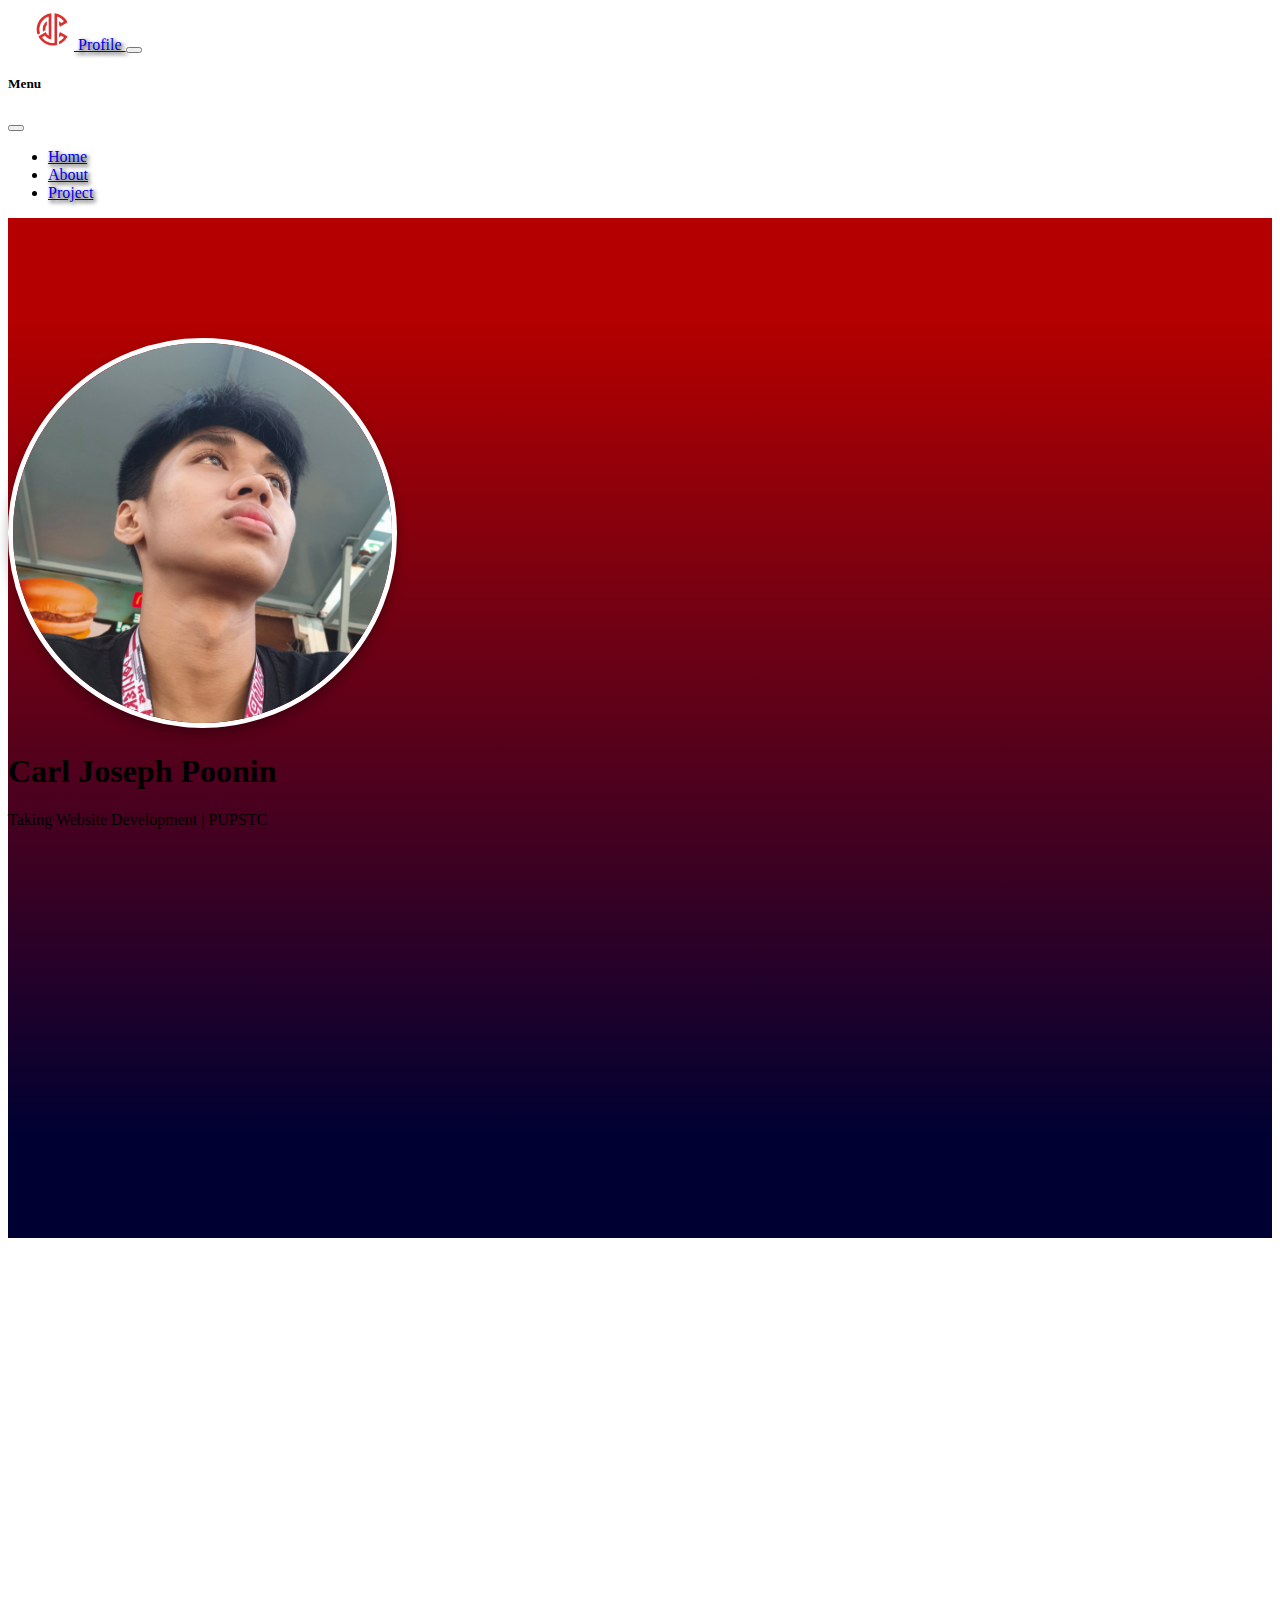
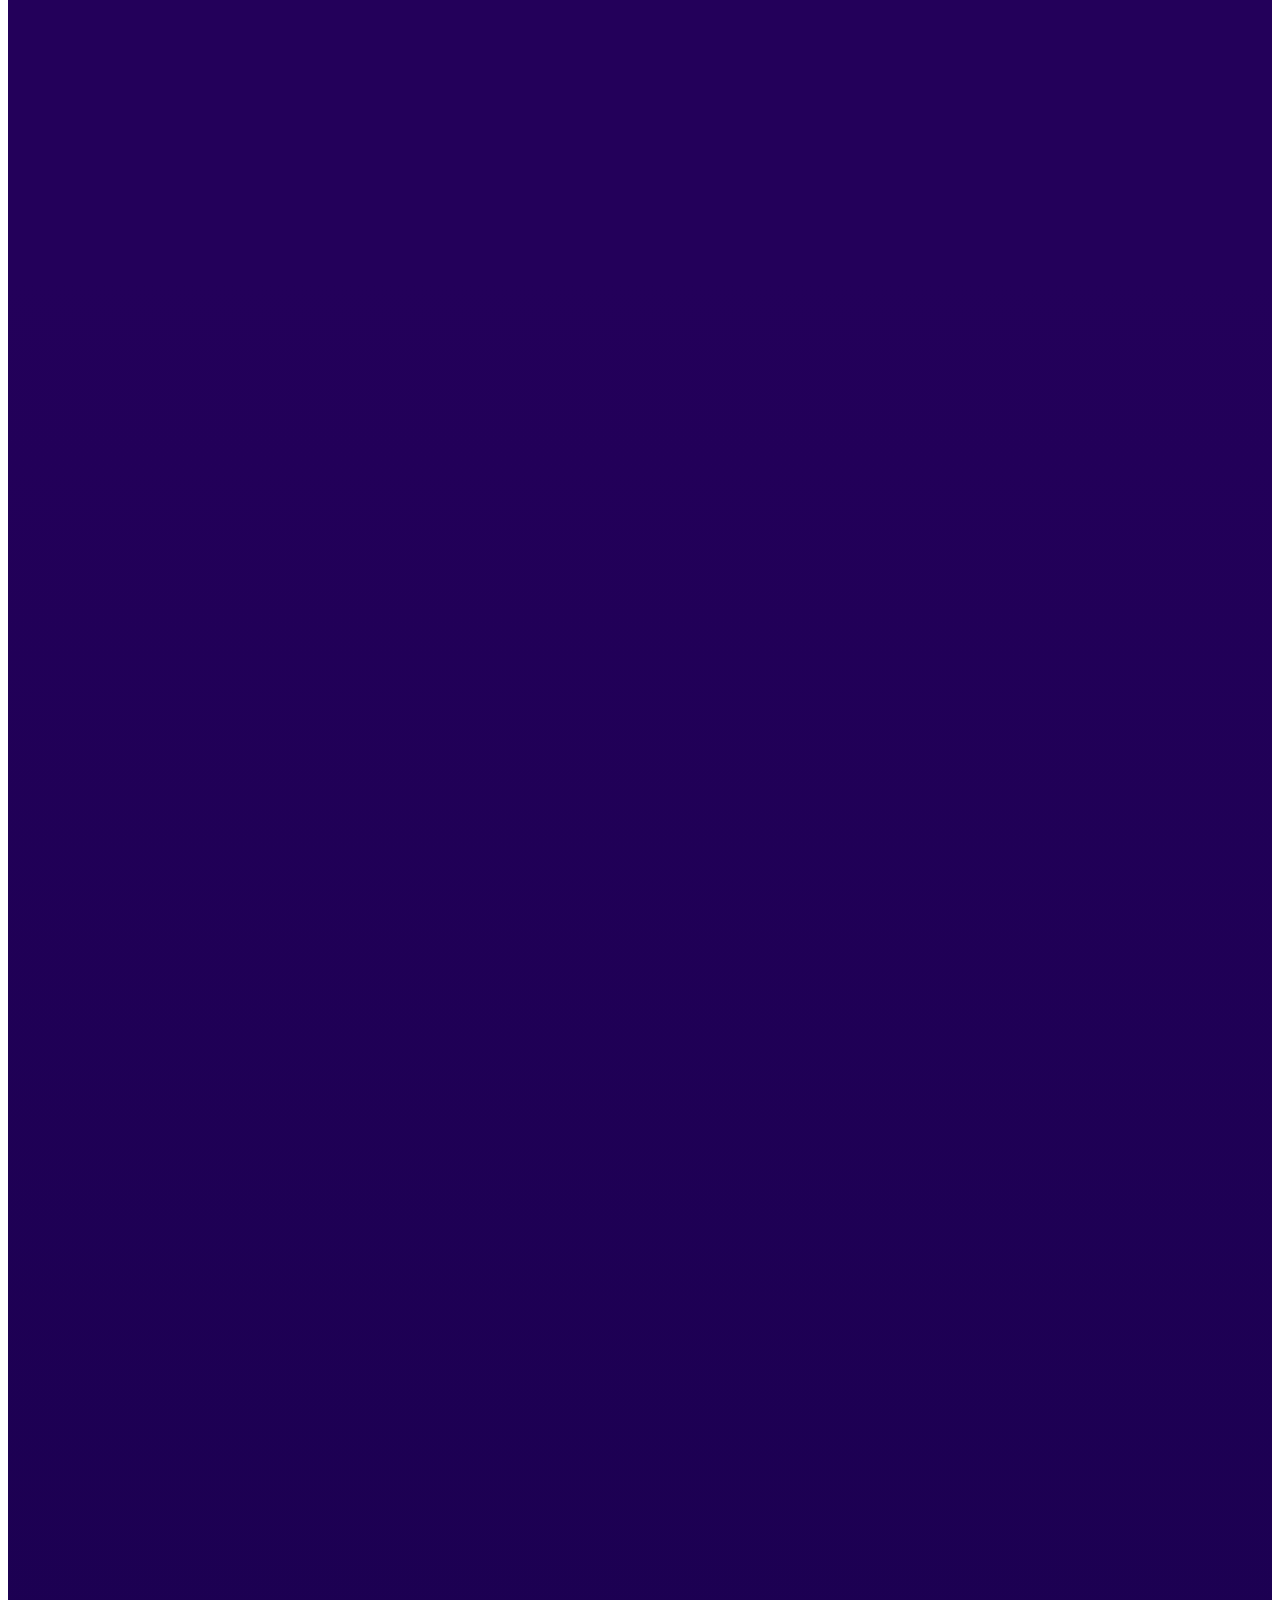
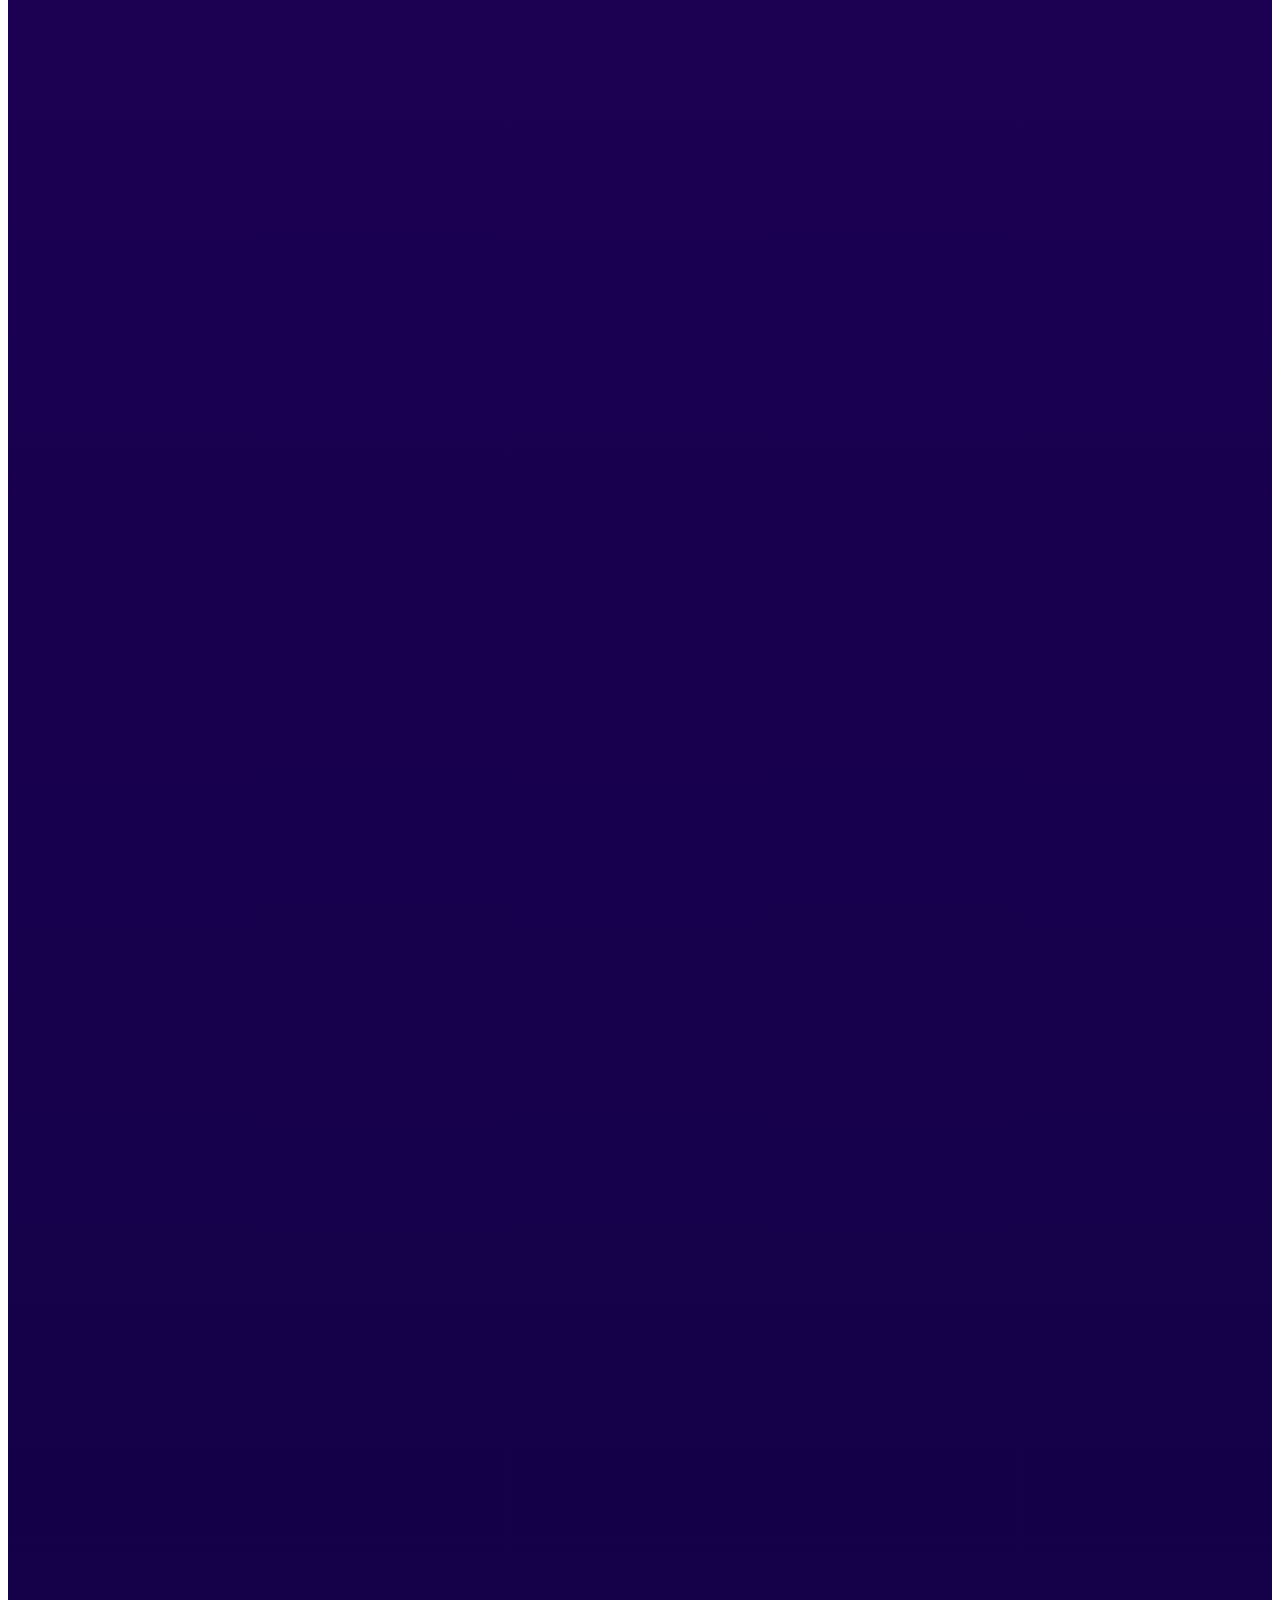
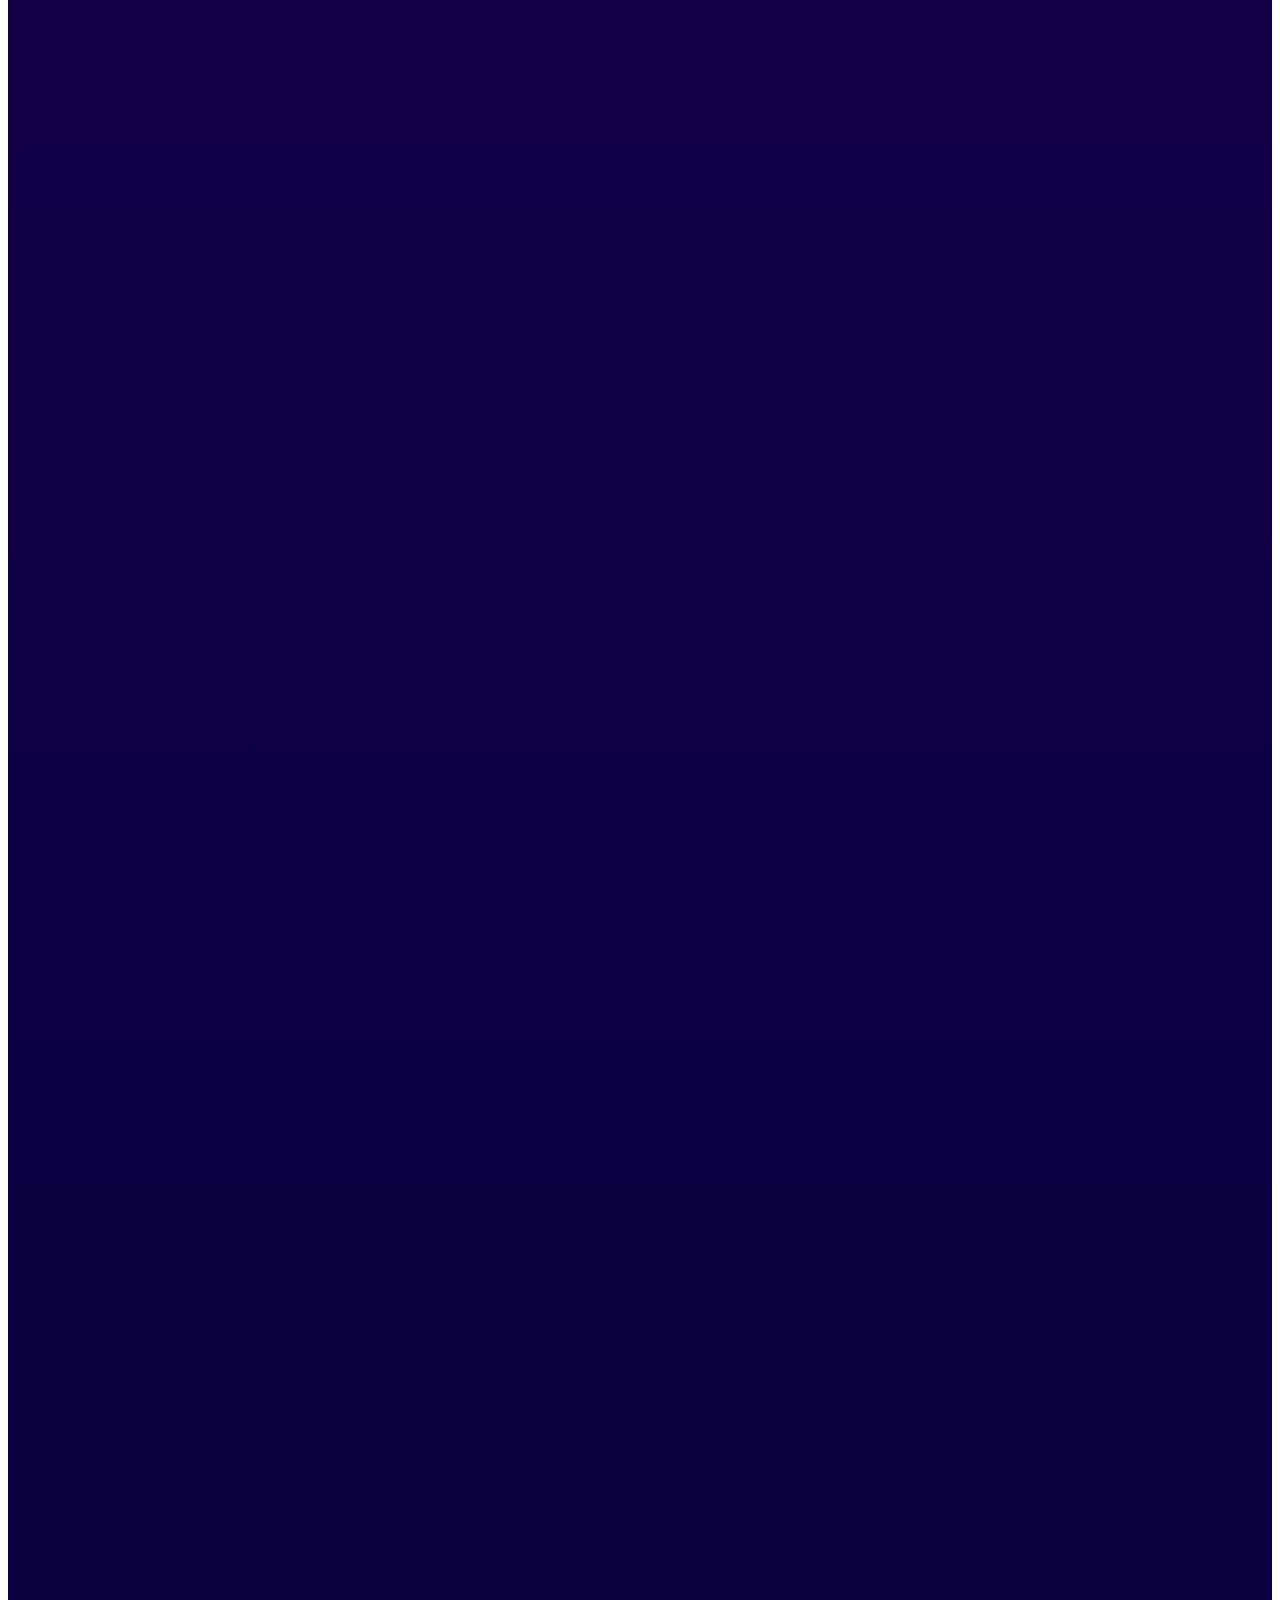
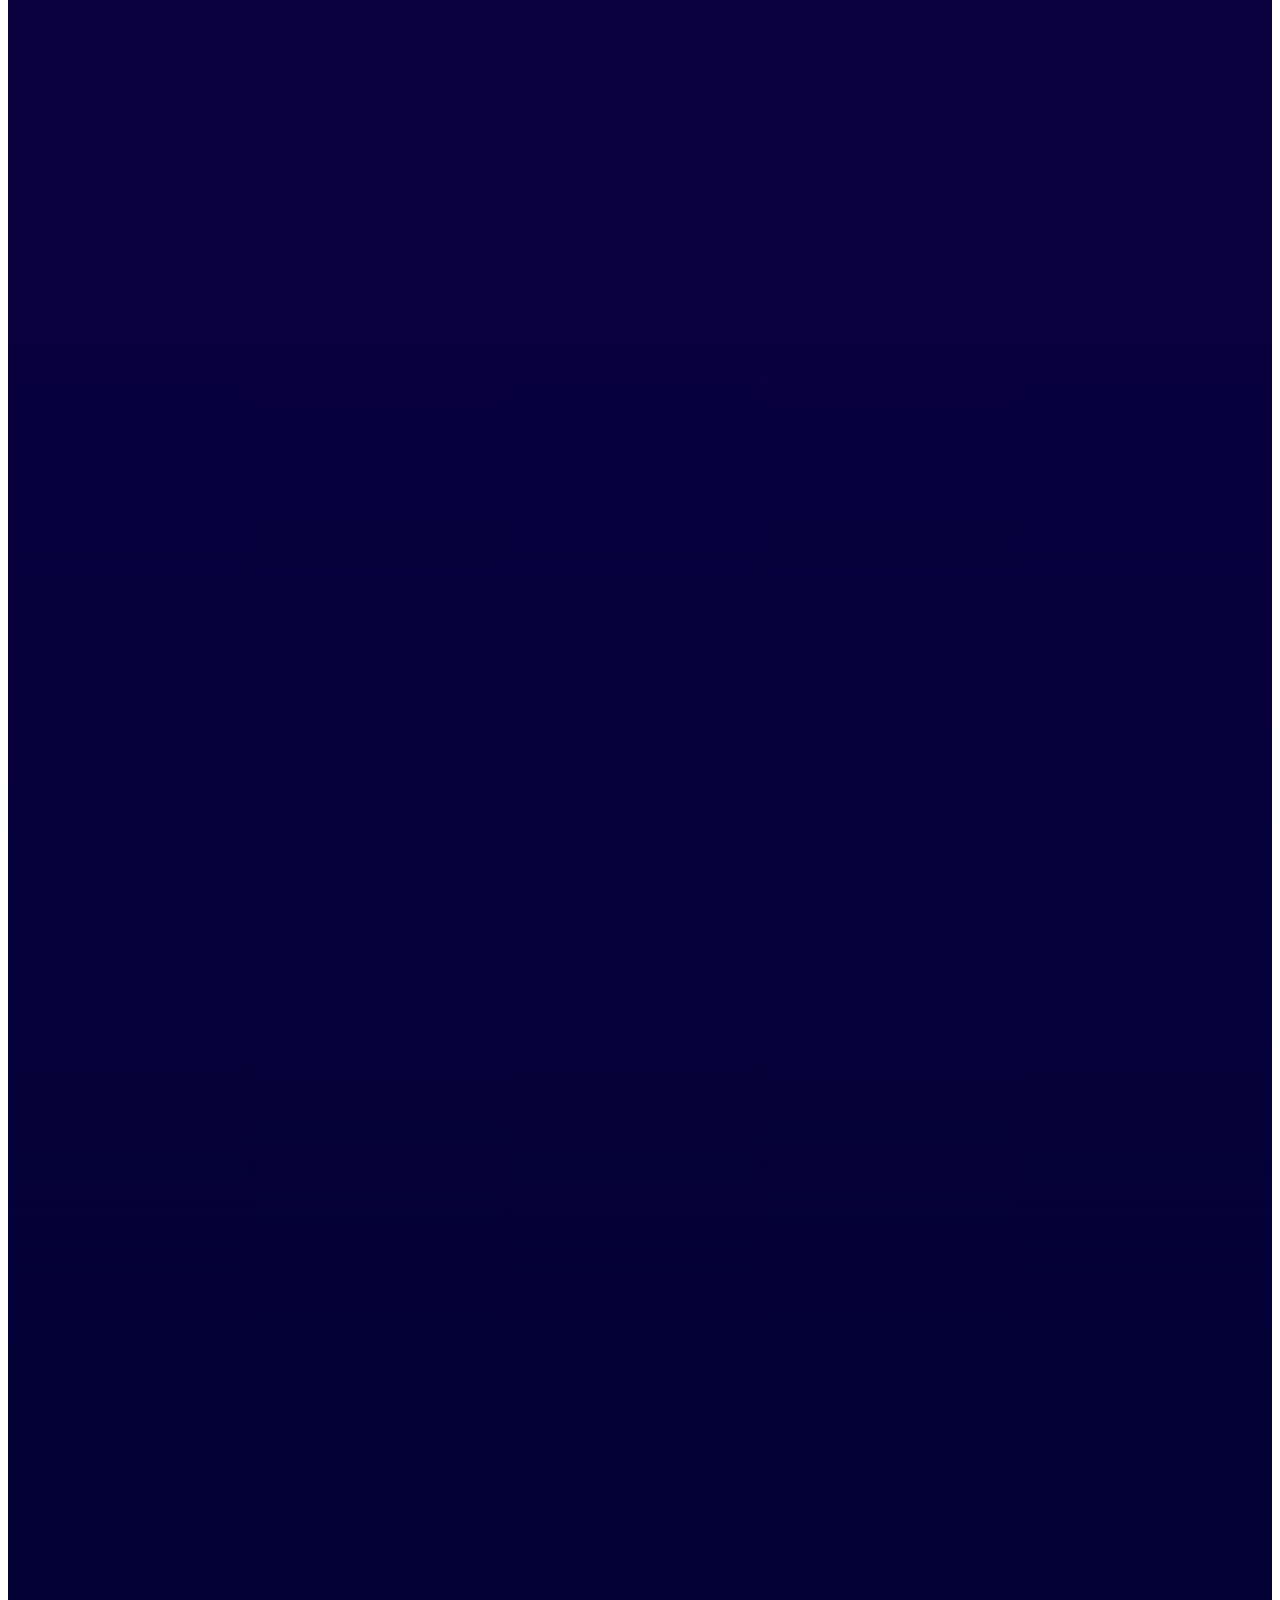
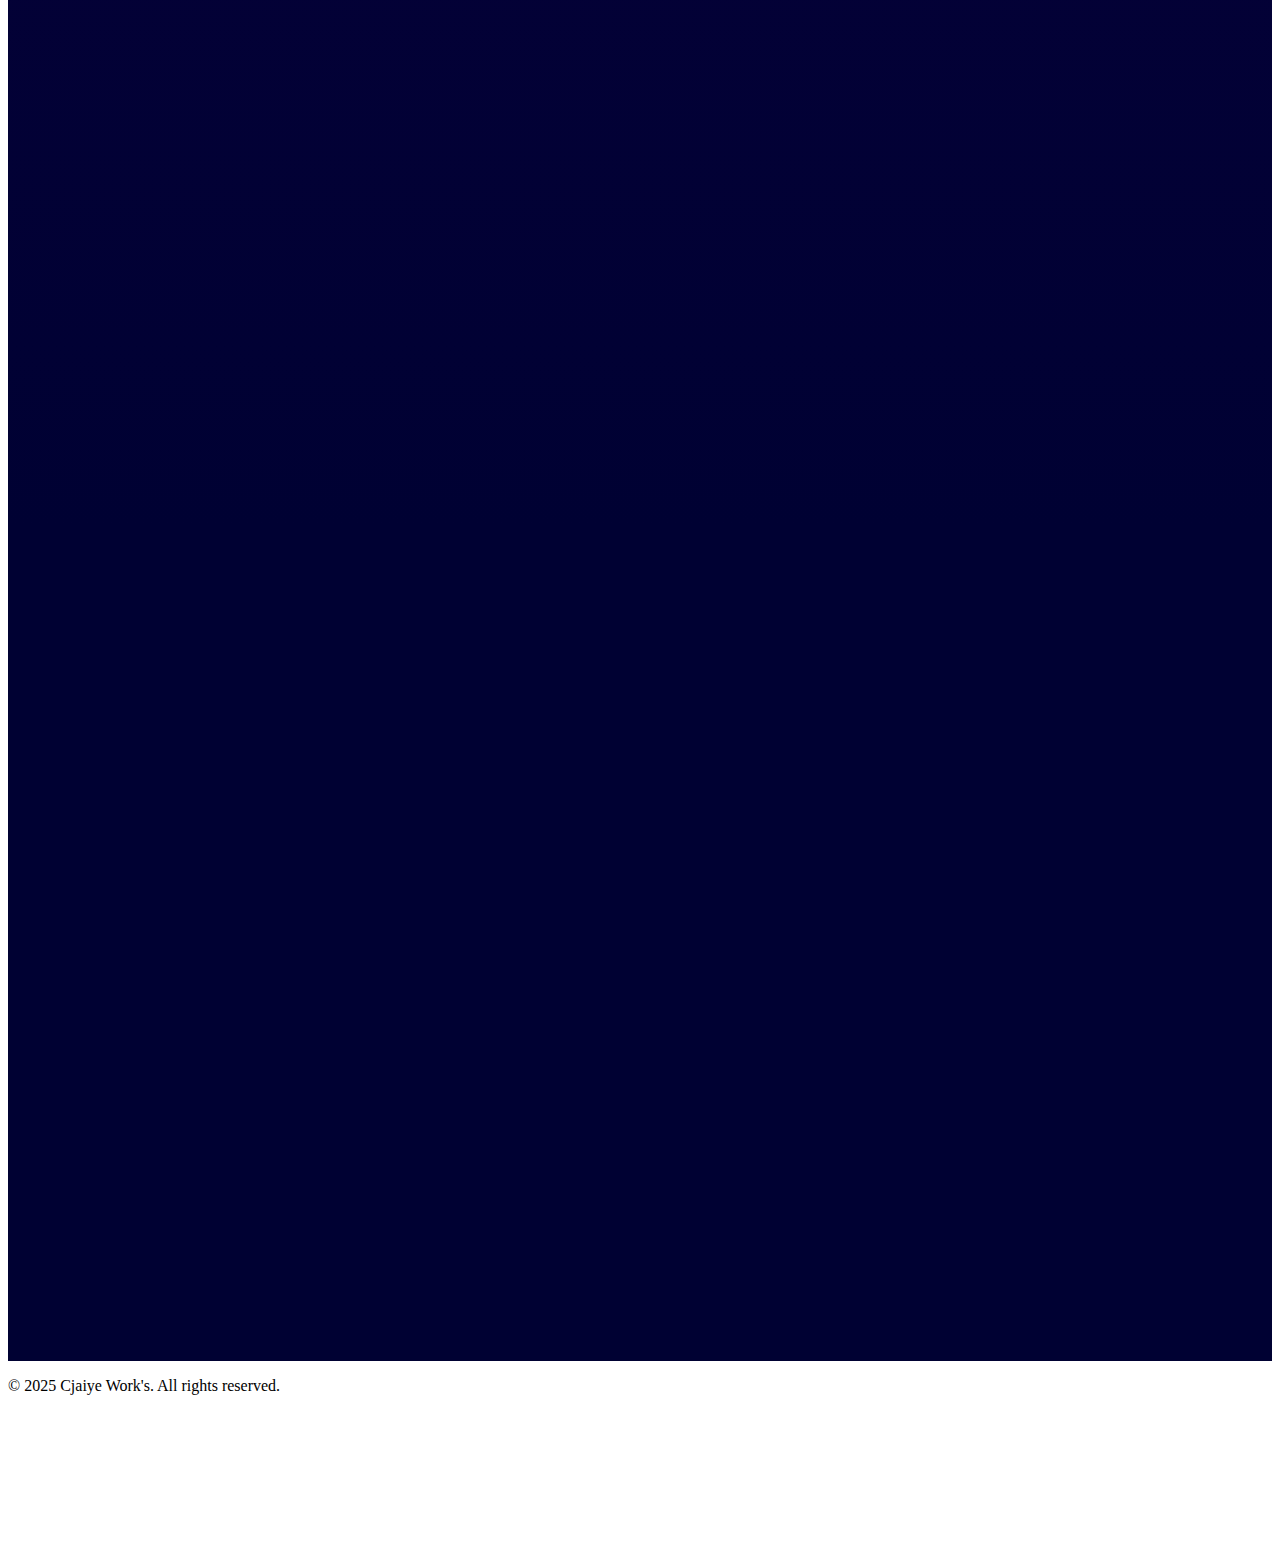
<file: index.html>
<!DOCTYPE html>
<html lang="en">

<head>
    <meta charset="utf-8" />
    <meta name="viewport" content="width=device-width, initial-scale=1" />
    <title>Profile | Poonin</title>
    <link href="https://cdn.jsdelivr.net/npm/bootstrap@5.3.5/dist/css/bootstrap.min.css" rel="stylesheet"
        integrity="sha384-SgOJa3DmI69IUzQ2PVdRZhwQ+dy64/BUtbMJw1MZ8t5HZApcHrRKUc4W0kG879m7" crossorigin="anonymous">
    <link rel="icon" href="image/mylogo.png" type="image/png">
    <link rel="stylesheet" href="style.css" />
    <link rel="preconnect" href="https://fonts.googleapis.com">
    <link rel="preconnect" href="https://fonts.gstatic.com" crossorigin>
    <link href="https://fonts.googleapis.com/css2?family=Poppins:ital,wght@0,100;0,200;0,300;0,400;0,500;0,600;0,700;0,800;0,900;1,100;1,200;1,300;1,400;1,500;1,600;1,700;1,800;1,900&family=Quicksand:wght@300..700&display=swap" rel="stylesheet">
    <!-- AOS CSS -->
<link href="https://unpkg.com/aos@2.3.4/dist/aos.css" rel="stylesheet">

</head>

<body>

    <!-- navbar section -->
   
    <nav class="navbar navbar-dark text-bg-white navbar-expand-lg fixed-top py-3">  
        <div class="container-fluid">
            <a class="navbar-brand" href="#home" style="text-shadow: 2px 2px 4px black;">
                <img src="image/mylogo.png" alt="Logo" width="42px" style="margin-left: 1.5rem;">
                Profile
            </a>
            <button class="navbar-toggler" type="button" data-bs-toggle="offcanvas"
                data-bs-target="#offcanvasDarkNavbar" aria-controls="offcanvasDarkNavbar"
                aria-label="Toggle navigation">
                <span class="navbar-toggler-icon"></span>
            </button>
            <div class="offcanvas offcanvas-top text-bg-dark" tabindex="-1" id="offcanvasDarkNavbar"
                aria-labelledby="offcanvasDarkNavbarLabel">
                <div class="offcanvas-header">
                    <h5 class="offcanvas-title" id="offcanvasDarkNavbarLabel">Menu</h5>
                    <button type="button" class="btn-close btn-close-white" data-bs-dismiss="offcanvas"
                        aria-label="Close"></button>
                </div>
                <div class="offcanvas-body">
                    <ul class="navbar-nav justify-content-end text-center flex-grow-1 px-4">
                            <li class="nav-item">
                                <a class="nav-link px-5" href="#home" style="text-shadow: 2px 2px 4px black;">Home</a>
                            </li>
                        <li class="nav-item">
                            <a class="nav-link px-5" href="#about-me" style="text-shadow: 2px 2px 4px black;">About</a>
                        </li>
                        <li class="nav-item">
                            <a class="nav-link px-5" href="#project" style="text-shadow: 2px 2px 4px black;">Project</a>
                        </li>
                    </ul>
                </div>
            </div>
        </div>
    </nav>

    <!-- hero section -->

    <div class="container-fluid home" id="home" data-aos="fade">
        <div class="container text-center">
            <div class="row">
                <div class="col my-5">
                    <a href="https://www.facebook.com/cj.poonin.5" target="_blank">
                        <img class="profile-pic" src="image/profilepic.jpg" alt="this image don't work in this browser.">
                    </a>
                </div>
            </div>
            <div class="row">
                <div class="col">
                    <h1 class="home-fname">Carl Joseph Poonin</h1>
                </div>
            </div>
            <div class="row">
                <div class="col">
                    <p class="home-intro">Taking Website Development | PUPSTC</p>
                </div>
            </div>
        </div>
    </div>

    <!-- about section -->

    <div class="container-fluid about" id="about-me">
        <div class="container-fluid text-center">
            <div class="row" data-aos="fade-up">
                <div class="col mt-5 py-3">
                    <h1>About Me</h1>
                </div>
            </div>
            <div class="row" data-aos="fade-up">
                <div class="col my-5">
                    <a href="https://www.pup.edu.ph/stotomas/" target="_blank">
                        <img src="image/puplogo.png" alt="Dont work in this browser.">
                    </a>
                </div>
            </div>
            <div class="row" data-aos="fade-up">
                <div class="col-10 mx-auto">
                    <p>
                        Hi, I'm Carl Joseph B. Poonin, a 19-year-old second-year student at
                        the Polytechnic University of the Philippines, Sto. Tomas Campus
                        (PUPSTC), pursuing a degree in Information Technology. I have a deep
                        passion for web development, programming, and IT, and I am committed
                        to enhancing my technical expertise in these fields.
                    </p>
                </div>
            </div>
            
            <!-- about my personal -->

            <div class="row"  data-aos="fade-up">
                <div class="col text-center">
                    <h2 class="personal-details mt-5 py-3">Personal Details</h2>
                    <div class="row justify-content-center">
                        <div class="col-12 col-md-6 col-lg-4 col-xl-2 mb-3">
                            <strong>Email:</strong> <a href="mailto:cjaypoonin@gmail.com">cjaypoonin@gmail.com</a>
                        </div>
                        <div class="col-12 col-md-6 col-lg-4 col-xl-2 mb-3">
                            <strong>Phone:</strong> <a href="tel:+639455807830"> +63 945 580 7830</a>
                        </div>
                        <div class="col-12 col-md-6 col-lg-4 col-xl-2 mb-3">
                            <strong>FB:</strong> <a href="https://www.facebook.com/cj.poonin.5"
                                target="_blank">facebook.com/carljoseph</a>
                        </div>
                        <div class="col-12 col-md-6 col-lg-4 col-xl-2 mb-3">
                            <strong>IG:</strong> <a href="https://www.instagram.com/https.seejay/"
                                target="_blank">Instagram.com/carljoseph</a>
                        </div>
                        <div class="col-12 col-md-6 col-lg-4 col-xl-2 mb-3">
                            <strong>GitHub:</strong> <a href="https://github.com/crljsphpnn20"
                                target="_blank">github.com/crljsphpnn</a>
                        </div>
                    </div>
                </div>
            </div>
        </div>
    </div>

    <!-- project section -->

    <div class="container-fluid project" id="project">
        <div class="container-fluid text-center">
            <div class="row" data-aos="fade-up">
                <div class="col-12">
                    <h1 class="projects mt-5 py-3">Projects</h1>
                </div>
            </div>
            <div class="container">
                <div class="row" id="projects-card"  data-aos="fade-up" >
                    
                </div>
            </div>
        </div>
    </div>

    <!-- footer section -->

    <footer class="container-fluid py-3 footer">
        <div class="row text-center">
            <div class="col">
                <p class="mb-0">&copy; 2025 Cjaiye Work's. All rights reserved.</p>
            </div>
        </div>
    </footer>

    <script>

        var pictures = ["A04Thumbnail.png", "A05Thumbnail.png", "A06Thumbnail.png", "A07Thumbnail.png", "A08Thumbnail.png"];
        var title = ["A04 | Product Website", "A05 | Tour Place Website", "A06 | Attack on Titan Gallery", "A07 | DigiDex", "A08 | Jujutsu Kaisen Parallax"];
        var link = ["https://crljsphpnn20.github.io/A04/", "https://crljsphpnn20.github.io/A05/", "https://crljsphpnn20.github.io/A06/", "https://crljsphpnn20.github.io/A07/", "https://crljsphpnn20.github.io/A08/"];

        var rowElement = document.getElementById("projects-card");

        for (var i = 0; i < pictures.length; i++) {
            rowElement.innerHTML += `
                <div class="col-12 col-md-6 col-xl-4 mb-3" data-aos="fade-up">
                    <div class="card w-100 custom-card mx-auto">
                        <img src="image/`+ pictures[i] +`" alt="This image doesn't work in this browser.">
                        <div class="card-body d-flex flex-column">
                            <h5 class="card-title text-center mb-4">`+ title[i]+ `</h5>
                            <a href="`+ link[i] +`" target="_blank" class="btn">
                                <b>Go to Website</b>
                            </a>
                        </div>
                    </div>
                </div>`;
        }

    </script>

    <!-- AOS JS -->
<script src="https://unpkg.com/aos@2.3.4/dist/aos.js"></script>
<script>
  AOS.init();
</script>


    <script src="https://cdn.jsdelivr.net/npm/bootstrap@5.3.5/dist/js/bootstrap.bundle.min.js"
        integrity="sha384-k6d4wzSIapyDyv1kpU366/PK5hCdSbCRGRCMv+eplOQJWyd1fbcAu9OCUj5zNLiq"
        crossorigin="anonymous"></script>
</body>

</html>
</file>
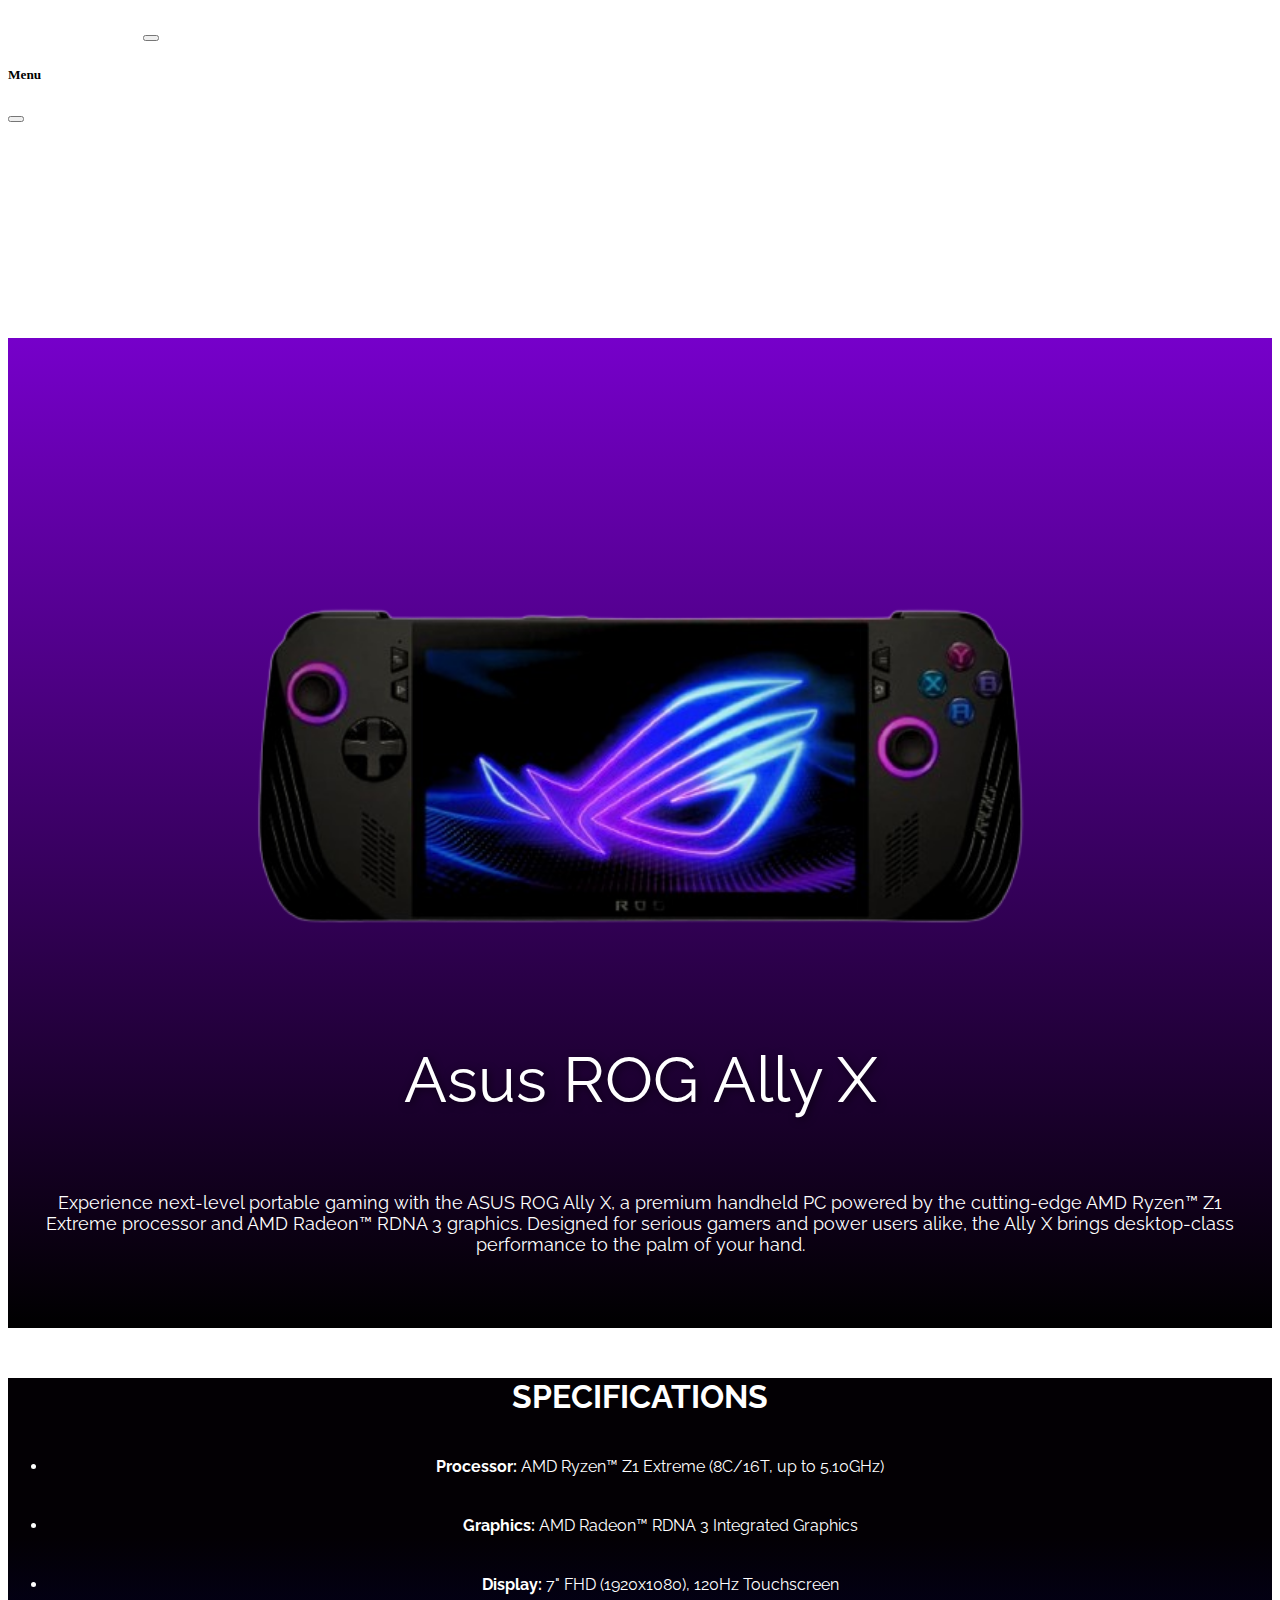
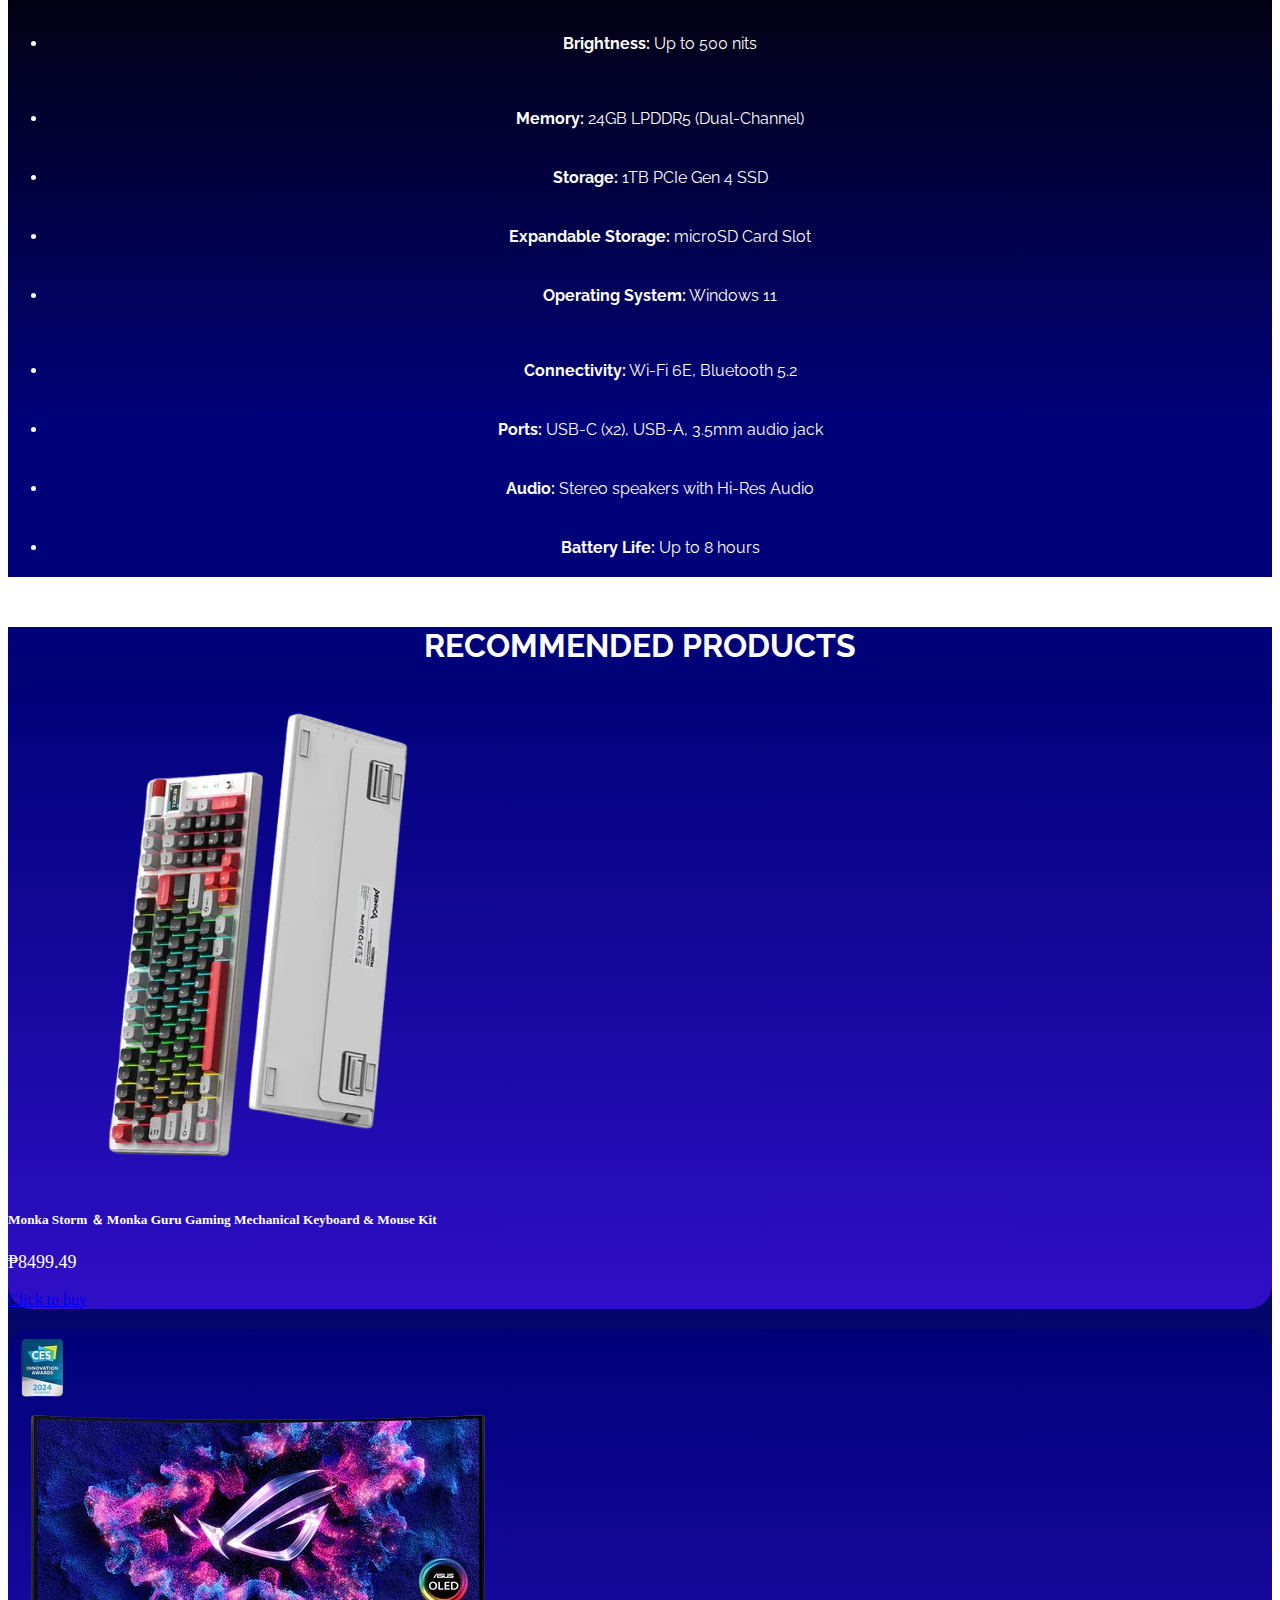
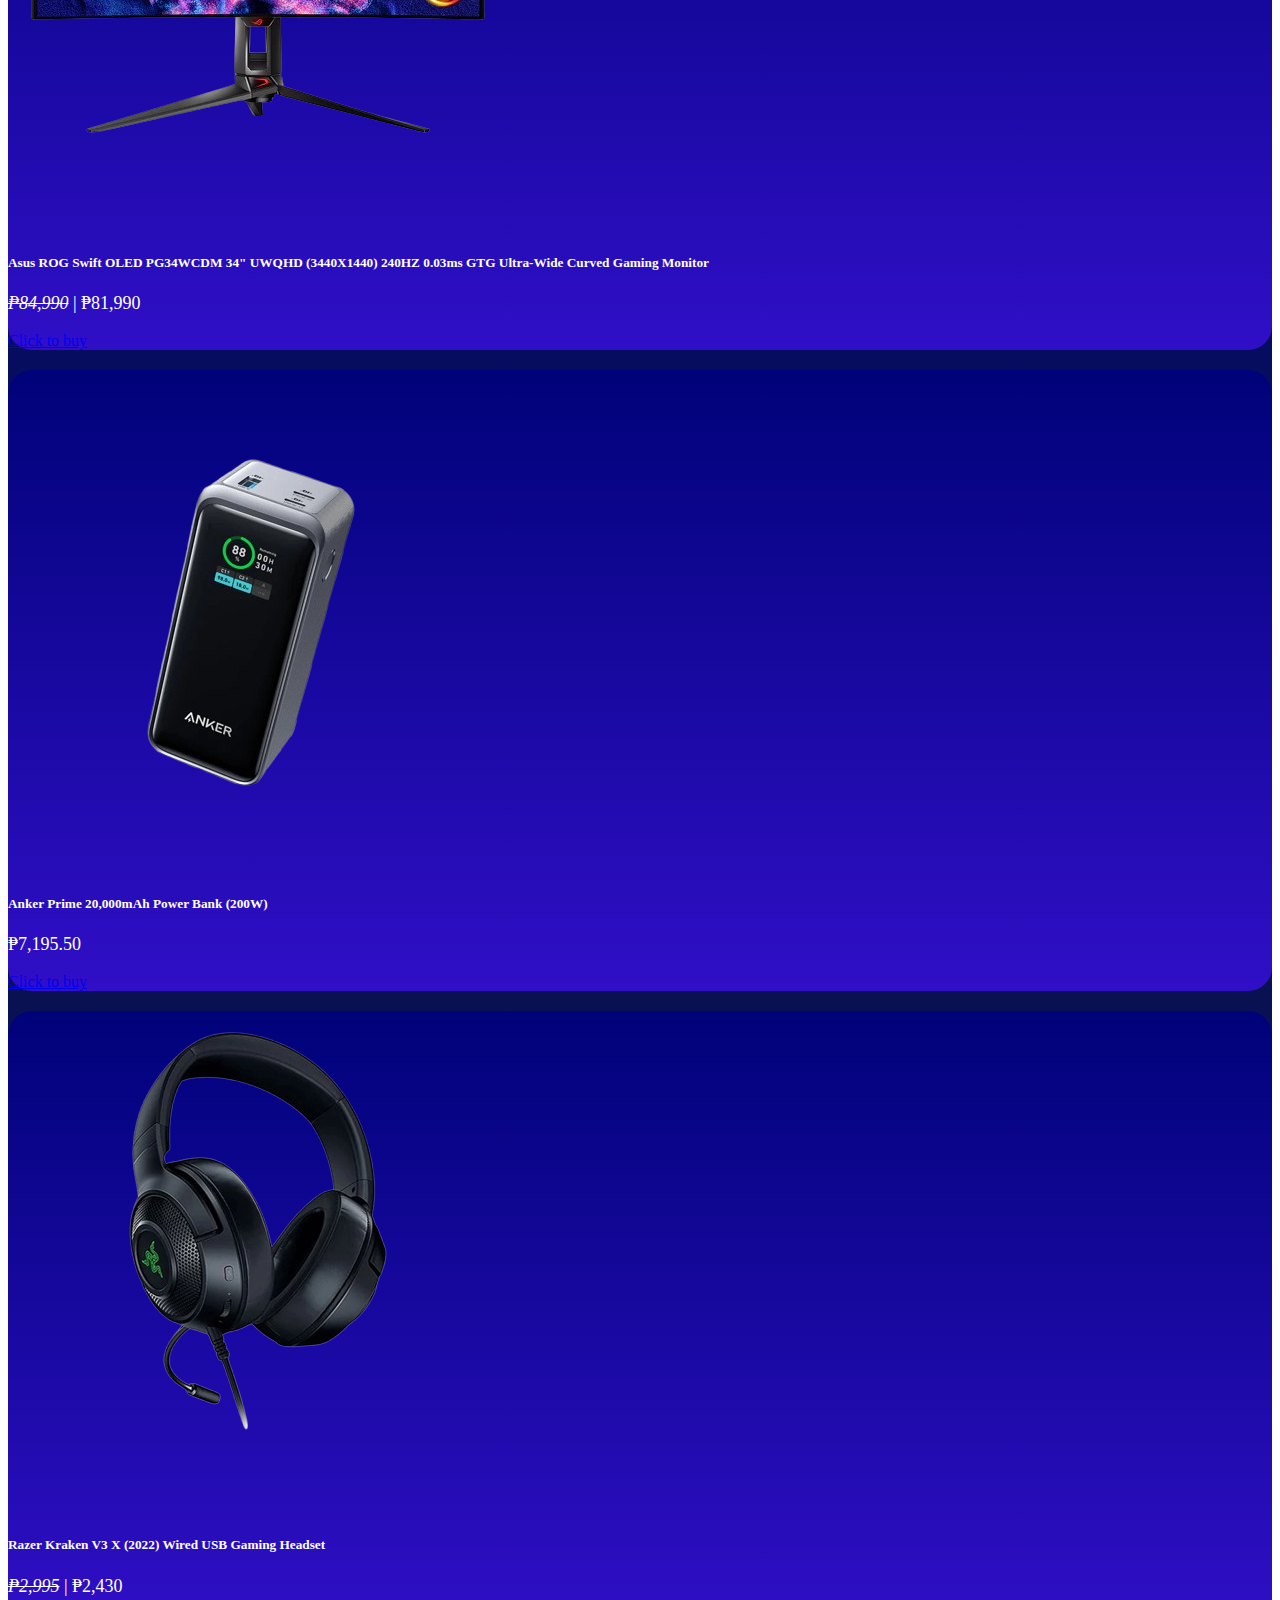
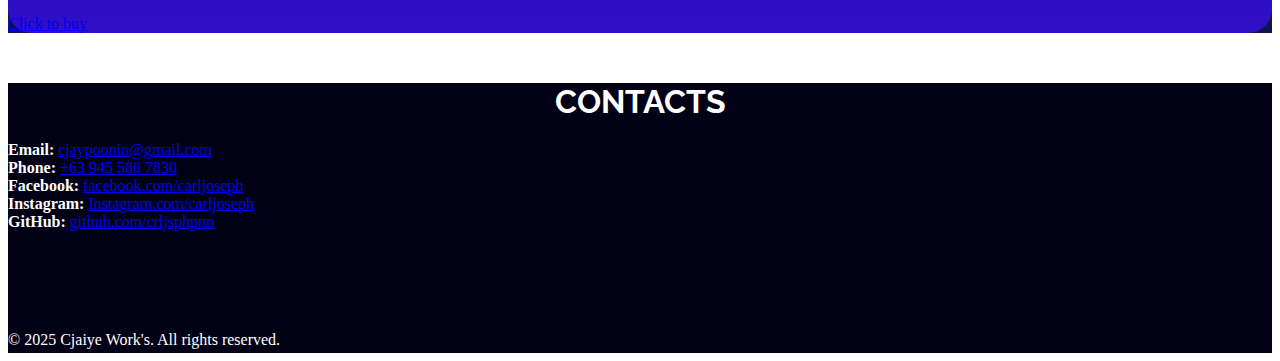
<file: A04/index.html>
<!doctype html>
<html lang="en">

<head>
    <meta charset="utf-8">
    <meta name="viewport" content="width=device-width, initial-scale=1">
    <title>Project A04 | Poonin</title>
    <link href="https://cdn.jsdelivr.net/npm/bootstrap@5.3.5/dist/css/bootstrap.min.css" rel="stylesheet"
        integrity="sha384-SgOJa3DmI69IUzQ2PVdRZhwQ+dy64/BUtbMJw1MZ8t5HZApcHrRKUc4W0kG879m7" crossorigin="anonymous">
    <link rel="preconnect" href="https://fonts.googleapis.com">
    <link rel="preconnect" href="https://fonts.gstatic.com" crossorigin>
    <link
        href="https://fonts.googleapis.com/css2?family=Plus+Jakarta+Sans:ital,wght@0,200..800;1,200..800&family=Raleway:ital,wght@0,100..900;1,100..900&display=swap"
        rel="stylesheet">


    <style>

        .home{
            min-height: 110vh;
            background: linear-gradient(to top, #000000 0%, #7600ca 100%);
        }

        .img-product img{
            padding-top: 120px;
            width: 900px;
            max-width: 100%;
            height: auto;
        }

        .specs{
            min-height: 70vh;
            background: linear-gradient(to bottom, #030004 20%, #000279 80%);
        }

        .products{
            min-height: 100vh;
            background: linear-gradient(to top, #0c1646 0%, #000279 100%);
        }

        .contact{
            min-height: 30vh;
            background: #020015;
        }

        .home{
            display: flex;
            justify-content: center;
            align-items: center;
            height: 100vh;
            background-color: #222;
        }

        .img-product{
            display: flex;
            flex-direction: column;
            align-items: center;
            text-align: center;
        }

        .img-product img{
            max-width: 100%;
            height: auto;
        }

        .product-name{
            color: white;
            font-size: 64px;
            text-align: center;
            font-family: "Raleway", sans-serif;
            text-shadow: 2px 2px 8px rgba(0, 0, 0, 0.6);
            line-height: 0.8;
        }

        .description{
            color: white;
            font-size: 18px;
            text-align: center;
            font-family: "Raleway", sans-serif;
            margin-top: 2px;
            margin-bottom: 50px;
            padding: 20px;
        }

        .navbar-brand{
            color: #ffffff;
            font-size: 32px;
            font-family: "Raleway", sans-serif;
        }

        .nav-link{
            color: #ffffff;
            font-size: 18px;
            font-family: "Raleway", sans-serif;
        }

        h1{
            font-family: "Raleway", sans-serif;
            margin-top: 50px;
            color: #ffffff;
            text-align: center;
        }

        li{
            font-family: "Raleway", sans-serif;
            color: #ffffff;
            padding: 20px;
            text-align: center;
        }

        .card{
            margin-top: 20px;
        }

        .custom-card {
            background: linear-gradient(to top, #300fc7 0%, #000279 100%);
            color: #ffffff;
            border-radius: 24px;
        }

        .card-text{
            font-size: 18px;
            color: #ffffff;
        }

        strong{
            color: #ffffff;
        }
        
    </style>

</head>

<body>

    <!-- nav bar -->

    <nav class="navbar navbar-white text-bg-dark navbar-expand-lg fixed-top">
        <div class="container-fluid">
            <a class="navbar-brand px-3" href="#">NextGen</a>
            <button class="navbar-toggler" type="button" data-bs-toggle="offcanvas"
                data-bs-target="#offcanvasDarkNavbar" aria-controls="offcanvasDarkNavbar"
                aria-label="Toggle navigation">
                <span class="navbar-toggler-icon"></span>
            </button>
            <div class="offcanvas offcanvas-end text-bg-dark" tabindex="-1" id="offcanvasDarkNavbar"
                aria-labelledby="offcanvasDarkNavbarLabel">
                <div class="offcanvas-header">
                    <h5 class="offcanvas-title" id="offcanvasDarkNavbarLabel">Menu</h5>
                    <button type="button" class="btn-close btn-close-white" data-bs-dismiss="offcanvas"
                        aria-label="Close"></button>
                </div>
                <div class="offcanvas-body">
                    <ul class="navbar-nav justify-content-end flex-grow-1 pe-3">
                        <li class="nav-item">
                            <a class="nav-link" href="#home">Home</a>
                        </li>
                        <li class="nav-item">
                            <a class="nav-link" href="#products">Shop</a>
                        </li>
                        <li class="nav-item">
                            <a class="nav-link" href="#contacts">Contact</a>
                        </li>
                    </ul>
                </div>
            </div>
        </div>
    </nav>

    <!-- Home page -->

    <div class="container-fluid home">
        <div class="row">
            <div class="col img-product py-3">
                <a href="https://www.itech.ph/product/asus-rog-ally-x-rc72la-z1-extreme-amd-radeon-graphics-12gb2-24gb-lpddr5-1tb-ssd/" target="_blank" title="Click to shop">
                    <img src="console-removebg-preview.png" alt="this image dont work in this browser.">
                </a>
                <div class="col">
                    <p class="product-name">
                        Asus ROG Ally X
                    </p>
                </div>
                <div class="col">
                    <p class="description">
                        Experience next-level portable gaming with the ASUS ROG Ally X, a premium handheld PC powered by
                        the cutting-edge AMD Ryzen™ Z1 Extreme processor and AMD Radeon™ RDNA 3 graphics. Designed for
                        serious gamers and power users alike, the Ally X brings desktop-class performance to the palm of
                        your hand.
                    </p>
                </div>
            </div>
        </div>
    </div>

    <!-- Specs page -->

    <div class="container-fluid specs py-5">
        <div class="row mb-4">
            <div class="col-12 text-center">
                <h1 class="display-5 fw-bold">SPECIFICATIONS</h1>
            </div>
        </div>
        <div class="row">
            <div class="col-md-4 mb-4">
                <ul class="list-unstyled">
                    <li><strong>Processor:</strong> AMD Ryzen™ Z1 Extreme (8C/16T, up to 5.10GHz)</li>
                    <li><strong>Graphics:</strong> AMD Radeon™ RDNA 3 Integrated Graphics</li>
                    <li><strong>Display:</strong> 7" FHD (1920x1080), 120Hz Touchscreen</li>
                    <li><strong>Brightness:</strong> Up to 500 nits</li>
                </ul>
            </div>
            <div class="col-md-4 mb-4">
                <ul class="list-unstyled">
                    <li><strong>Memory:</strong> 24GB LPDDR5 (Dual-Channel)</li>
                    <li><strong>Storage:</strong> 1TB PCIe Gen 4 SSD</li>
                    <li><strong>Expandable Storage:</strong> microSD Card Slot</li>
                    <li><strong>Operating System:</strong> Windows 11</li>
                </ul>
            </div>
            <div class="col-md-4 mb-4">
                <ul class="list-unstyled">
                    <li><strong>Connectivity:</strong> Wi-Fi 6E, Bluetooth 5.2</li>
                    <li><strong>Ports:</strong> USB-C (x2), USB-A, 3.5mm audio jack</li>
                    <li><strong>Audio:</strong> Stereo speakers with Hi-Res Audio</li>
                    <li><strong>Battery Life:</strong> Up to 8 hours</li>
                </ul>
            </div>
        </div>
    </div>


    <!-- Other products page -->

    <div class="container-fluid products py-5">
        <div class="row mb-4">
            <div class="col">
                <h1 class="display-5 fw-bold py-4">RECOMMENDED PRODUCTS</h1>
            </div>
        </div>
        <div class="row">
            <div class="col-12 col-md-6 col-lg-4 col-xl-3 mb-5">
                <div class="card m-4 h-100 custom-card">
                    <img src="KG993-1-removebg-preview.png" class="card-img-top"
                        alt="Monka Storm & Monka Guru">
                    <div class="card-body d-flex flex-column">
                        <h5 class="card-title">Monka Storm ＆ Monka Guru Gaming Mechanical Keyboard & Mouse Kit</h5>
                        <p class="card-text">₱8499.49</p>
                        <a href="https://shop.marvo-tech.com/products/monka-storm-monka-guru?_pos=2&_psq=product_type%3AKeyboard+AND+&_ss=e&_v=1.0"
                            target="_blank" class="btn btn-primary mt-auto">Click to buy</a>
                    </div>
                </div>
            </div>
            <div class="col-12 col-md-6 col-lg-4 col-xl-3 mb-5">
                <div class="card m-4 h-100 custom-card">
                    <img src="Monitor-removebg-preview.png" class="card-img-top"
                        alt="Monka Storm & Monka Guru">
                    <div class="card-body d-flex flex-column">
                        <h5 class="card-title">Asus ROG Swift OLED PG34WCDM 34" UWQHD (3440X1440) 240HZ 0.03ms GTG
                            Ultra-Wide
                            Curved Gaming Monitor</h5>
                        <p class="card-text"><i><del>₱84,990</del></i> | ₱81,990</p>
                        <a href="https://ecommerce.datablitz.com.ph/products/asus-rog-swift-oled-pg34wcdm-34-uwqhd-3440x1440-240hz-0-03ms-gtg-ultra-wide-curved-gaming-monitor"
                            target="_blank" class="btn btn-primary mt-auto">Click to buy</a>
                    </div>
                </div>
            </div>
            <div class="col-12 col-md-6 col-lg-4 col-xl-3 mb-5">
                <div class="card m-4 h-100 custom-card">
                    <img src="powerbank-removebg-preview.png" class="card-img-top"
                        alt="Monka Storm & Monka Guru">
                    <div class="card-body d-flex flex-column">
                        <h5 class="card-title">Anker Prime 20,000mAh Power Bank (200W)</h5>
                        <p class="card-text">₱7,195.50</p>
                        <a href="https://anker.ph/products/anker-prime-20000mah-power-bank" target="_blank"
                            class="btn btn-primary mt-auto">Click to buy</a>
                    </div>
                </div>
            </div>
            <div class="col-12 col-md-6 col-lg-4 col-xl-3 mb-5">
                <div class="card m-4 h-100 custom-card">
                    <img src="headset-removebg-preview.png" class="card-img-top"
                        alt="Monka Storm & Monka Guru">
                    <div class="card-body d-flex flex-column">
                        <h5 class="card-title">Razer Kraken V3 X (2022) Wired USB Gaming Headset</h5>
                        <p class="card-text"><i><del>₱2,995</del></i> | ₱2,430</p>
                        <a href="https://ecommerce.datablitz.com.ph/products/razer-kraken-v3-x-2022-wired-usb-gaming-headset?pr_prod_strat=e5_desc&pr_rec_id=bfe48afdd&pr_rec_pid=7666454134943&pr_ref_pid=4799893864583&pr_seq=uniform"
                            target="_blank" class="btn btn-primary mt-auto">Click to buy</a>
                    </div>
                </div>
            </div>
        </div>
    </div>


    <!-- Contacts -->

    <div class="container-fluid contact">
        <div class="row justify-content-center">
            <div class="col text-center">
                <h1 class="display-5 fw-bold py-4">CONTACTS</h1>
            </div>
        </div>
        <div class="row justify-content-center">
            <div class="col-12 col-md-6 col-lg-4 col-xl-2 text-center mb-3">
                <strong>Email:</strong> <a href="mailto:cjaypoonin@gmail.com">cjaypoonin@gmail.com</a>
            </div>
            <div class="col-12 col-md-6 col-lg-4 col-xl-2 text-center mb-3">
                <strong>Phone:</strong> <a href="tel:+639455807830">+63 945 580 7830</a>
            </div>
            <div class="col-12 col-md-6 col-lg-4 col-xl-2 text-center mb-3">
                <strong>Facebook:</strong> <a href="https://www.facebook.com/cj.poonin.5" target="_blank">facebook.com/carljoseph</a>
            </div>
            <div class="col-12 col-md-6 col-lg-4 col-xl-2 text-center mb-3">
                <strong>Instagram:</strong> <a href="https://www.instagram.com/https.seejay/" target="_blank">Instagram.com/carljoseph</a>
            </div>
            <div class="col-12 col-md-6 col-lg-4 col-xl-2 text-center mb-3">
                <strong>GitHub:</strong> <a href="https://github.com/crljshpnn" target="_blank">github.com/crljsphpnn</a>
            </div>
        </div>
        <div class="row justify-content-center" style="margin-top: 100px;">
            <div class="col text-center" style="color: #ffffff;">
                <p>&copy; 2025 Cjaiye Work's. All rights reserved.</p>
            </div>
        </div>
    </div>
    
    <script src="https://cdn.jsdelivr.net/npm/bootstrap@5.3.5/dist/js/bootstrap.bundle.min.js"
        integrity="sha384-k6d4wzSIapyDyv1kpU366/PK5hCdSbCRGRCMv+eplOQJWyd1fbcAu9OCUj5zNLiq"
        crossorigin="anonymous"></script>
</body>

</html>
</file>
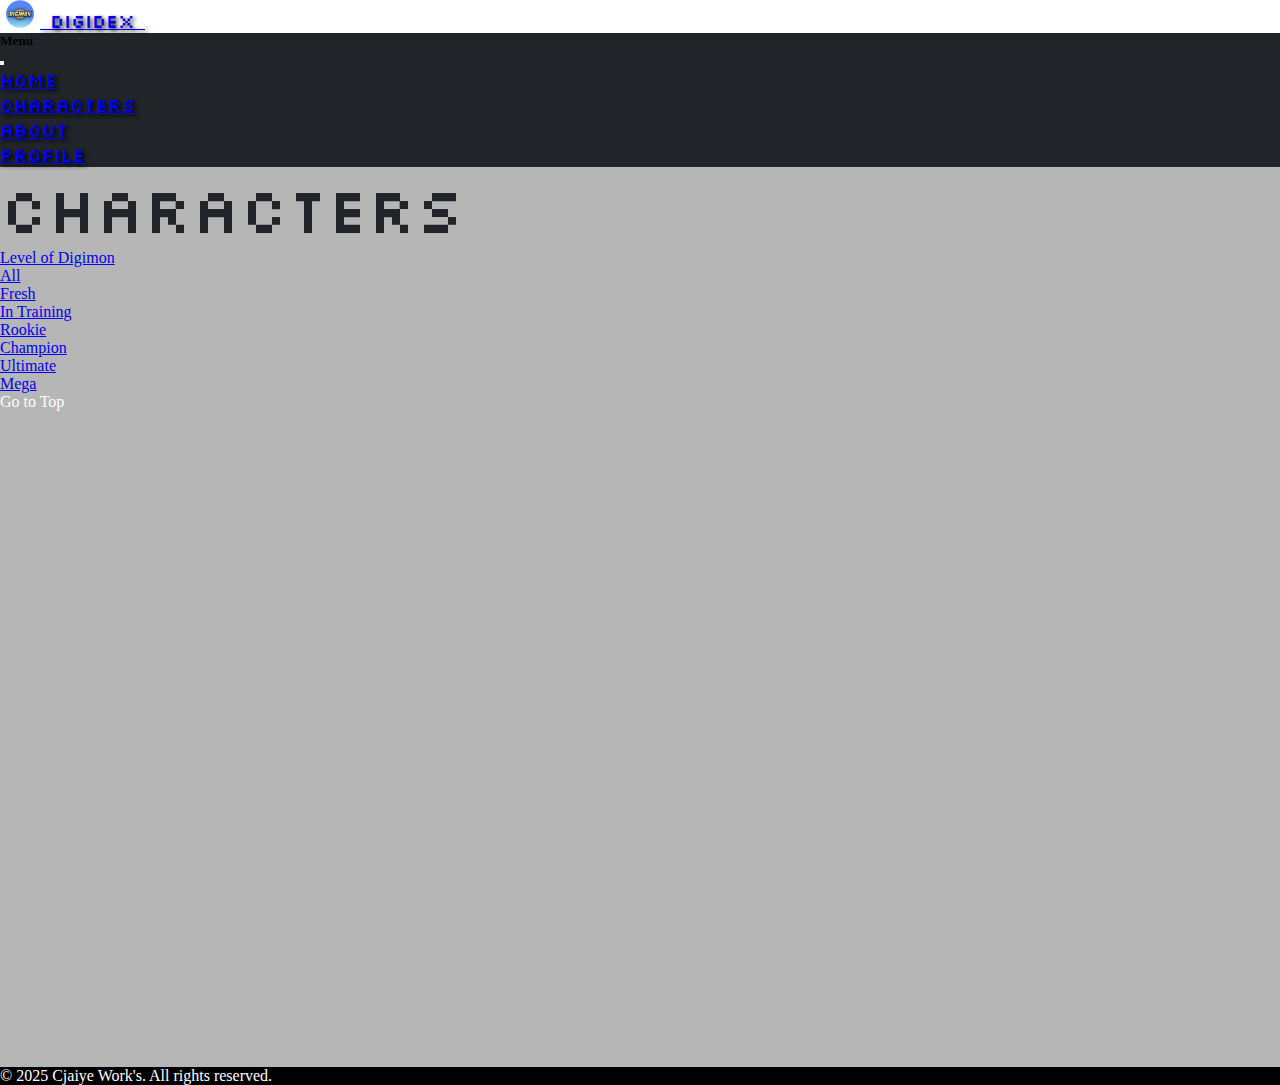
<file: A07/Pages/Champion.html>
<!doctype html>
<html lang="en">

<head>
    <meta charset="utf-8">
    <meta name="viewport" content="width=device-width, initial-scale=1">
    <title>DigiDex | A07 | Poonin</title>
    <link href="https://cdn.jsdelivr.net/npm/bootstrap@5.3.5/dist/css/bootstrap.min.css" rel="stylesheet"
        integrity="sha384-SgOJa3DmI69IUzQ2PVdRZhwQ+dy64/BUtbMJw1MZ8t5HZApcHrRKUc4W0kG879m7" crossorigin="anonymous">
    <link rel="stylesheet" href="../style.css">
    <link rel="icon" href="../image/digidex-logo.png" type="image/png">
    <link rel="preconnect" href="https://fonts.googleapis.com">
    <link rel="preconnect" href="https://fonts.gstatic.com" crossorigin>
    <link href="https://fonts.googleapis.com/css2?family=Gugi&family=Silkscreen:wght@400;700&display=swap"
        rel="stylesheet">
</head>

<body>

    <!-- navbar section -->

    <div class="container-fluid">
        <div class="row">
            <div class="col">
                <nav class="navbar navbar-dark text-bg-dark navbar-expand-lg fixed-top py-3">
                    <div class="container-fluid">
                        <a class="navbar-brand px-2 fw-bold text-white" href="#home">
                            <img src="../image/digidex-logo.png" alt="Logo" width="40px">
                            DigiDex
                        </a>
                        <button class="navbar-toggler" type="button" data-bs-toggle="offcanvas"
                            data-bs-target="#offcanvasNavbar" aria-controls="offcanvasNavbar"
                            aria-label="Toggle navigation">
                            <span class="navbar-toggler-icon"></span>
                        </button>
                        <div class="offcanvas offcanvas-top" tabindex="-1" id="offcanvasNavbar"
                            aria-labelledby="offcanvasNavbarLabel" style="background-color: #212529">
                            <div class="offcanvas-header">
                                <h5 class="offcanvas-title fw-bold text-white" id="offcanvasNavbarLabel">Menu</h5>
                                <button type="button" class="btn-close btn-close-white" data-bs-dismiss="offcanvas"
                                    aria-label="Close"></button>
                            </div>
                            <div class="offcanvas-body">
                                <ul class="navbar-nav justify-content-end flex-grow-1 px-4">
                                    <li class="nav-item text-center">
                                        <a class="nav-link fw-bold text-white px-5" href="../index.html">Home</a>
                                    </li>
                                    <li class="nav-item text-center">
                                        <a class="nav-link fw-bold text-white px-5"
                                            href="Characters.html">Characters</a>
                                    </li>
                                    <li class="nav-item text-center">
                                        <a class="nav-link fw-bold text-white px-5" href="../index.html#about">About</a>
                                    </li>
                                    <li class="nav-item text-center">
                                        <a class="nav-link fw-bold text-white px-5" href="https://crljsphpnn20.github.io/">Profile</a>
                                    </li>
                                </ul>
                            </div>
                        </div>
                    </div>
                </nav>
            </div>
        </div>
    </div>

    <!-- character section -->

    <div class="container-fluid characters" id="characters">
        <div class="container">
            <div class="row text-center">
                <div class="col py-5 mt-5 mx-auto">
                    <h1>
                        Characters
                    </h1>
                </div>
                <div class="dropdown my-3">
                    <a class="btn btn-danger dropdown-toggle" href="#" role="button" data-bs-toggle="dropdown" aria-expanded="false">
                      Level of Digimon
                    </a>
                  
                    <ul class="dropdown-menu">
                      <li><a class="dropdown-item" href="Characters.html">All</a></li>
                      <li><a class="dropdown-item" href="Fresh.html">Fresh</a></li>
                      <li><a class="dropdown-item" href="Training.html">In Training</a></li>
                      <li><a class="dropdown-item" href="Rookie.html">Rookie</a></li>
                      <li><a class="dropdown-item" href="Champion.html">Champion</a></li>
                      <li><a class="dropdown-item" href="Ultimate.html">Ultimate</a></li>
                      <li><a class="dropdown-item" href="Mega.html">Mega</a></li>
                    </ul>
                  </div>
            </div>
            <div class="row" id="digiCards">

            </div>
            <div class="row text-center">
                <div class="col my-5">
                    <div class="btn btn-danger">
                        <a href="#characters" style="text-decoration: none; color: #fff;">
                            Go to Top
                        </a>
                    </div>
                </div>
            </div>
        </div>
    </div>

    <!-- footer secton -->

    <footer class="container-fluid py-3 footer" style="background-color: #000; color: #fff;">
        <div class="row text-center">
            <div class="col">
                <p class="mb-0">&copy; 2025 Cjaiye Work's. All rights reserved.</p>
            </div>
        </div>
    </footer>

    <!-- script section -->

    <script>

        const getDigimon = async (name) => {

            const response = await fetch('https://digimon-api.vercel.app/api/digimon/name/' + name);
            const data = await response.json();

            const digimon = data[0];

            var mainContainer = document.getElementById("digiCards");

            var digimonName = digimon.name;
            var level = digimon.level;
            var image = digimon.img;

            mainContainer.innerHTML += `
                <div class="col-6 col-sm-4 col-md-3 mb-3 max-auto">
                    <div class="card rounded-5 p-3 my-3 shadow text-center mx-auto" style="background-color: #1fffb3;  border: 4px solid #fff">
                        <img src="` + image + `" alt="This image doesn't work in this browser.">
                        <div class="card-body d-flex flex-column">
                            <h5 class="name text-center mb-4">` + name + `</h5>
                            <p class="level text-center mb-2">Level: <b>` + level + `</b></p>
                        </div>
                    </div>
                </div>`;
            };

        var digimonNames = [
            "Kuwagamon", "Greymon", "Shellmon", "Garurumon", "Seadramon",
            "Monochromon", "Birdramon", "Meramon", "Kabuterimon", "Togemon",
            "Numemon", "Ikkakumon", "Unimon", "Leomon", "Ogremon",
            "Devimon", "Frigimon", "Mojyamon", "Sukamon", "Centarumon",
            "Bakemon", "Angemon", "Whamon", "Drimogemon", "Kokatorimon",
            "Tyrannomon", "Vegiemon", "Gekomon", "Gatomon", "Flymon",
            "Nanimon", "Devidramon", "Dokugumon", "Gesomon", "Raremon",
            "Wizardmon", "DarkTyrannomon", "Tuskmon", "Snimon", "Kiwimon",
            "RedVegiemon", "Mekanorimon", "Tankmon", "Musyamon", "Starmon",
            "BlueMeramon", "Gorillamon", "Veedramon", "Guardromon", "PlatinumSukamon",
            "ModokiBetamon", "Saberdramon", "Icemon", "Airdramon"
        ];

        const numberOfDigimons = 40;

        async function loadDigimon() {
            for (i = 0; i < digimonNames.length; i++) {
                getDigimon(digimonNames[i]);
            }
        }

        loadDigimon();

    </script>

    <script src="https://cdn.jsdelivr.net/npm/bootstrap@5.3.5/dist/js/bootstrap.bundle.min.js"
        integrity="sha384-k6d4wzSIapyDyv1kpU366/PK5hCdSbCRGRCMv+eplOQJWyd1fbcAu9OCUj5zNLiq"
        crossorigin="anonymous"></script>
</body>

</html>
</file>
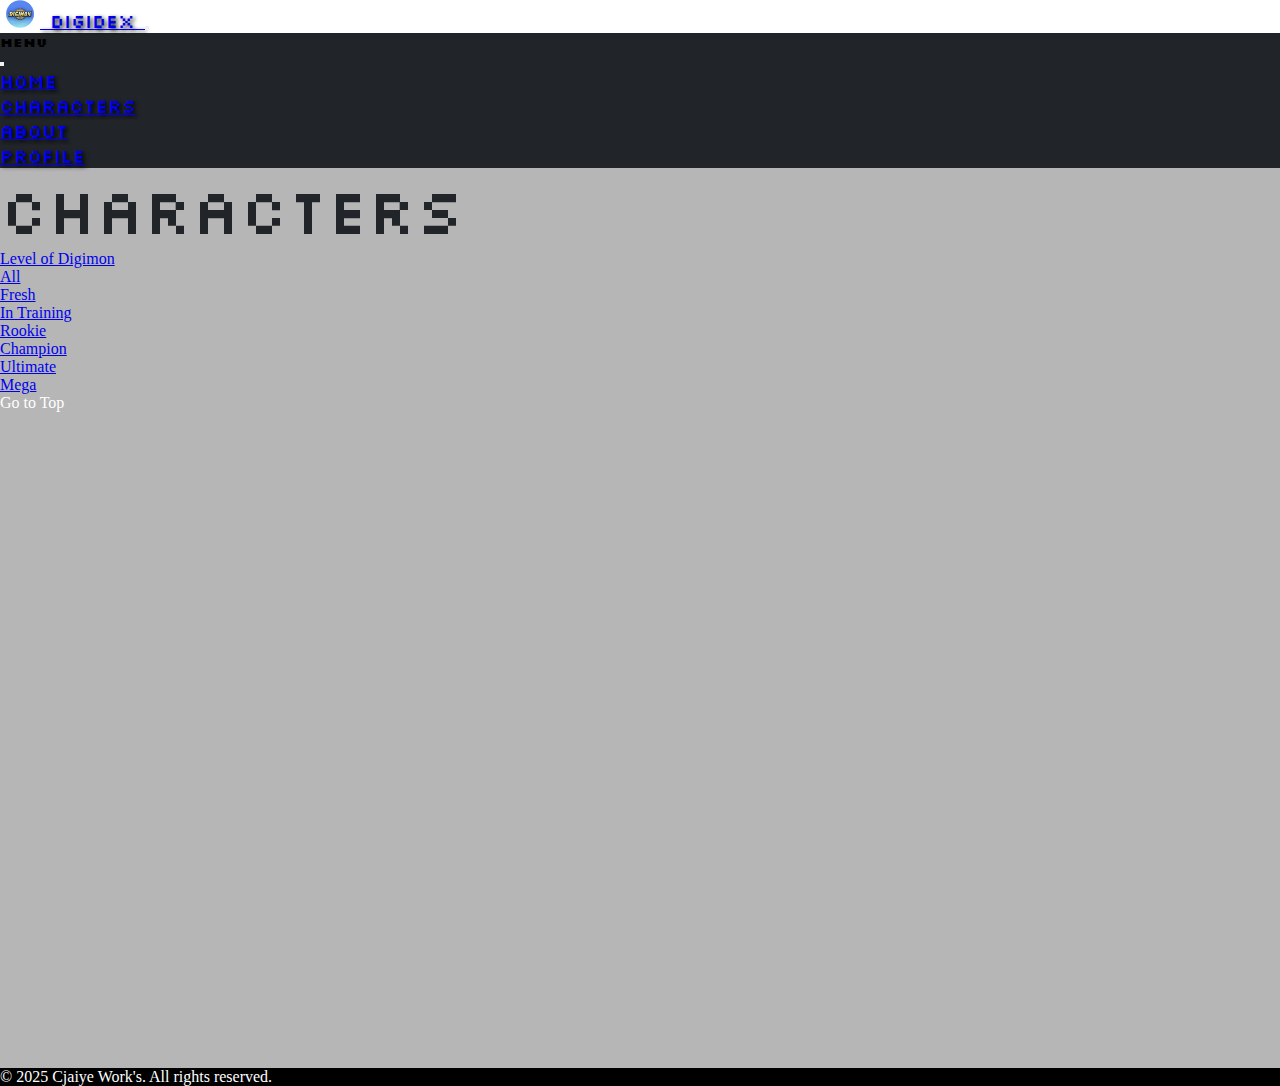
<file: A07/Pages/Characters.html>
<!doctype html>
<html lang="en">

<head>
    <meta charset="utf-8">
    <meta name="viewport" content="width=device-width, initial-scale=1">
    <title>DigiDex | A07 | Poonin</title>
    <link href="https://cdn.jsdelivr.net/npm/bootstrap@5.3.5/dist/css/bootstrap.min.css" rel="stylesheet"
        integrity="sha384-SgOJa3DmI69IUzQ2PVdRZhwQ+dy64/BUtbMJw1MZ8t5HZApcHrRKUc4W0kG879m7" crossorigin="anonymous">
    <link rel="stylesheet" href="../style.css">
    <link rel="icon" href="../image/digidex-logo.png" type="image/png">
    <link rel="preconnect" href="https://fonts.googleapis.com">
    <link rel="preconnect" href="https://fonts.gstatic.com" crossorigin>
    <link href="https://fonts.googleapis.com/css2?family=Gugi&family=Silkscreen:wght@400;700&display=swap"
        rel="stylesheet">
</head>

<body>

    <!-- navbar section -->

    <div class="container-fluid">
        <div class="row">
            <div class="col">
                <nav class="navbar navbar-dark text-bg-dark navbar-expand-lg fixed-top py-3">
                    <div class="container-fluid">
                        <a class="navbar-brand px-2 fw-bold text-white" href="#home">
                            <img src="../image/digidex-logo.png" alt="Logo" width="40px">
                            DigiDex
                        </a>
                        <button class="navbar-toggler" type="button" data-bs-toggle="offcanvas"
                            data-bs-target="#offcanvasNavbar" aria-controls="offcanvasNavbar"
                            aria-label="Toggle navigation">
                            <span class="navbar-toggler-icon"></span>
                        </button>
                        <div class="offcanvas offcanvas-top" tabindex="-1" id="offcanvasNavbar"
                            aria-labelledby="offcanvasNavbarLabel" style="background-color: #212529">
                            <div class="offcanvas-header">
                                <h5 class="offcanvas-title fw-bold text-white" id="offcanvasNavbarLabel" style="font-family: Silkscreen, sans-serif;">Menu</h5>
                                <button type="button" class="btn-close btn-close-white" data-bs-dismiss="offcanvas"
                                    aria-label="Close"></button>
                            </div>
                            <div class="offcanvas-body">
                                <ul class="navbar-nav justify-content-end flex-grow-1 px-4">
                                    <li class="nav-item text-center">
                                        <a class="nav-link fw-bold text-white px-5" href="../index.html">Home</a>
                                    </li>
                                    <li class="nav-item text-center">
                                        <a class="nav-link fw-bold text-white px-5"
                                            href="Characters.html">Characters</a>
                                    </li>
                                    <li class="nav-item text-center">
                                        <a class="nav-link fw-bold text-white px-5" href="../index.html#about">About</a>
                                    </li>
                                    <li class="nav-item text-center">
                                        <a class="nav-link fw-bold text-white px-5" href="https://crljsphpnn20.github.io/">Profile</a>
                                    </li>
                                </ul>
                            </div>
                        </div>
                    </div>
                </nav>
            </div>
        </div>
    </div>

    <!-- character section -->

    <div class="container-fluid characters" id="characters">
        <div class="container">
            <div class="row text-center">
                <div class="col py-5 mt-5 mx-auto">
                    <h1>
                        Characters
                    </h1>
                </div>
                <div class="dropdown my-3">
                    <a class="btn btn-danger dropdown-toggle" href="#" role="button" data-bs-toggle="dropdown" aria-expanded="false">
                      Level of Digimon
                    </a>
                  
                    <ul class="dropdown-menu">
                      <li><a class="dropdown-item" href="Characters.html">All</a></li>
                      <li><a class="dropdown-item" href="Fresh.html">Fresh</a></li>
                      <li><a class="dropdown-item" href="Training.html">In Training</a></li>
                      <li><a class="dropdown-item" href="Rookie.html">Rookie</a></li>
                      <li><a class="dropdown-item" href="Champion.html">Champion</a></li>
                      <li><a class="dropdown-item" href="Ultimate.html">Ultimate</a></li>
                      <li><a class="dropdown-item" href="Mega.html">Mega</a></li>
                    </ul>
                  </div>
            </div>
            <div class="row" id="digiCards">

            </div>
            <div class="row text-center">
                <div class="col my-5">
                    <div class="btn btn-danger">
                        <a href="#characters" style="text-decoration: none; color: #fff;">
                            Go to Top
                        </a>
                    </div>
                </div>
            </div>
        </div>
    </div>

    <!-- footer secton -->

    <footer class="container-fluid py-3 footer" style="background-color: #000; color: #fff;">
        <div class="row text-center">
            <div class="col">
                <p class="mb-0">&copy; 2025 Cjaiye Work's. All rights reserved.</p>
            </div>
        </div>
    </footer>

    <!-- script section -->

    <script>

        const getDigimon = async (name) => {

            const response = await fetch('https://digimon-api.vercel.app/api/digimon/name/' + name);
            const data = await response.json();

            const digimon = data[0];

            var mainContainer = document.getElementById("digiCards");

            var digimonName = digimon.name;
            var level = digimon.level;
            var image = digimon.img;

            mainContainer.innerHTML += `
                <div class="col-6 col-sm-4 col-md-3 mb-3 mx-auto">
                    <div class="card rounded-3 p-3 my-3 shadow text-center mx-auto" style="background-Color: #fff;">
                        <img src="` + image + `" alt="This image doesn't work in this browser.">
                        <div class="card-body d-flex flex-column">
                            <h5 class="name text-center mb-4">` + name + `</h5>
                            <p class="level text-center mb-2">Level: <b>` + level + `</b></p>
                        </div>
                    </div>
                </div>`;
            };

        var digimonNames = [

            // Fresh
            "Botamon", "Punimon", "Poyomon", "Yuramon", "Pabumon",

            // In-Training
            "Koromon", "Tsunomon", "Yokomon", "Motimon", "Tanemon",
            "Bukamon", "Tokomon", "Pagumon", "Nyaromon",

            // Rookie
            "Agumon", "Gabumon", "Biyomon", "Tentomon", "Palmon",
            "Gomamon", "Patamon", "Elecmon", "Gazimon", "DemiDevimon",
            "Otamamon", "Salamon", "Chuumon", "Mushroomon", "Floramon",
            "Hagurumon", "Kunemon", "Candlemon", "Kokuwamon", "Syakomon",
            "Betamon", "Penguinmon", "Psychemon", "Tsukaimon", "SnowAgumon",

            // Champion
            "Kuwagamon", "Greymon", "Shellmon", "Garurumon", "Seadramon",
            "Monochromon", "Birdramon", "Meramon", "Kabuterimon", "Togemon",
            "Numemon", "Ikkakumon", "Unimon", "Leomon", "Ogremon",
            "Devimon", "Frigimon", "Mojyamon", "Sukamon", "Centarumon",
            "Bakemon", "Angemon", "Whamon", "Drimogemon", "Kokatorimon",
            "Tyrannomon", "Vegiemon", "Gekomon", "Gatomon", "Flymon",
            "Nanimon", "Devidramon", "Dokugumon", "Gesomon", "Raremon",
            "Wizardmon", "DarkTyrannomon", "Tuskmon", "Snimon", "Kiwimon",
            "RedVegiemon", "Mekanorimon", "Tankmon", "Musyamon", "Starmon",
            "BlueMeramon", "Gorillamon", "Veedramon", "Guardromon", "PlatinumSukamon",
            "ModokiBetamon", "Saberdramon", "Icemon", "Airdramon",

            // Ultimate
            "Andromon", "Monzaemon", "Etemon", "SkullGreymon", "Piximon",
            "Datamon", "MetalGreymon", "WereGarurumon", "Digitamamon", "Myotismon",
            "Vademon", "ShogunGekomon", "Garudamon", "Mammothmon", "SkullMeramon",
            "Pumpkinmon", "Lillymon", "Phantomon", "Zudomon", "MegaSeadramon",
            "Angewomon", "MagnaAngemon", "Parrotmon", "Scorpiomon", "Divermon",
            "Blossomon", "Deramon", "Cherrymon", "Garbagemon", "WaruMonzaemon",
            "LadyDevimon", "Megadramon", "Mamemon", "ExTyrannomon", "AeroVeedramon",

            // Mega
            "VenomMyotismon", "WarGreymon", "MetalGarurumon", "MetalSeadramon", "Machinedramon",
            "Piedmon", "Puppetmon", "MetalEtemon", "SaberLeomon", "Apocalymon",
            "HerculesKabuterimon", "Plesiomon", "Magnadramon", "Phoenixmon", "MarineAngemon",
            "Boltmon"
            
        ];

        async function loadDigimon() {
            for (i = 0; i < digimonNames.length; i++) {
                getDigimon(digimonNames[i]);
            }
        }

        loadDigimon();

    </script>

    <script src="https://cdn.jsdelivr.net/npm/bootstrap@5.3.5/dist/js/bootstrap.bundle.min.js"
        integrity="sha384-k6d4wzSIapyDyv1kpU366/PK5hCdSbCRGRCMv+eplOQJWyd1fbcAu9OCUj5zNLiq"
        crossorigin="anonymous"></script>
</body>

</html>
</file>
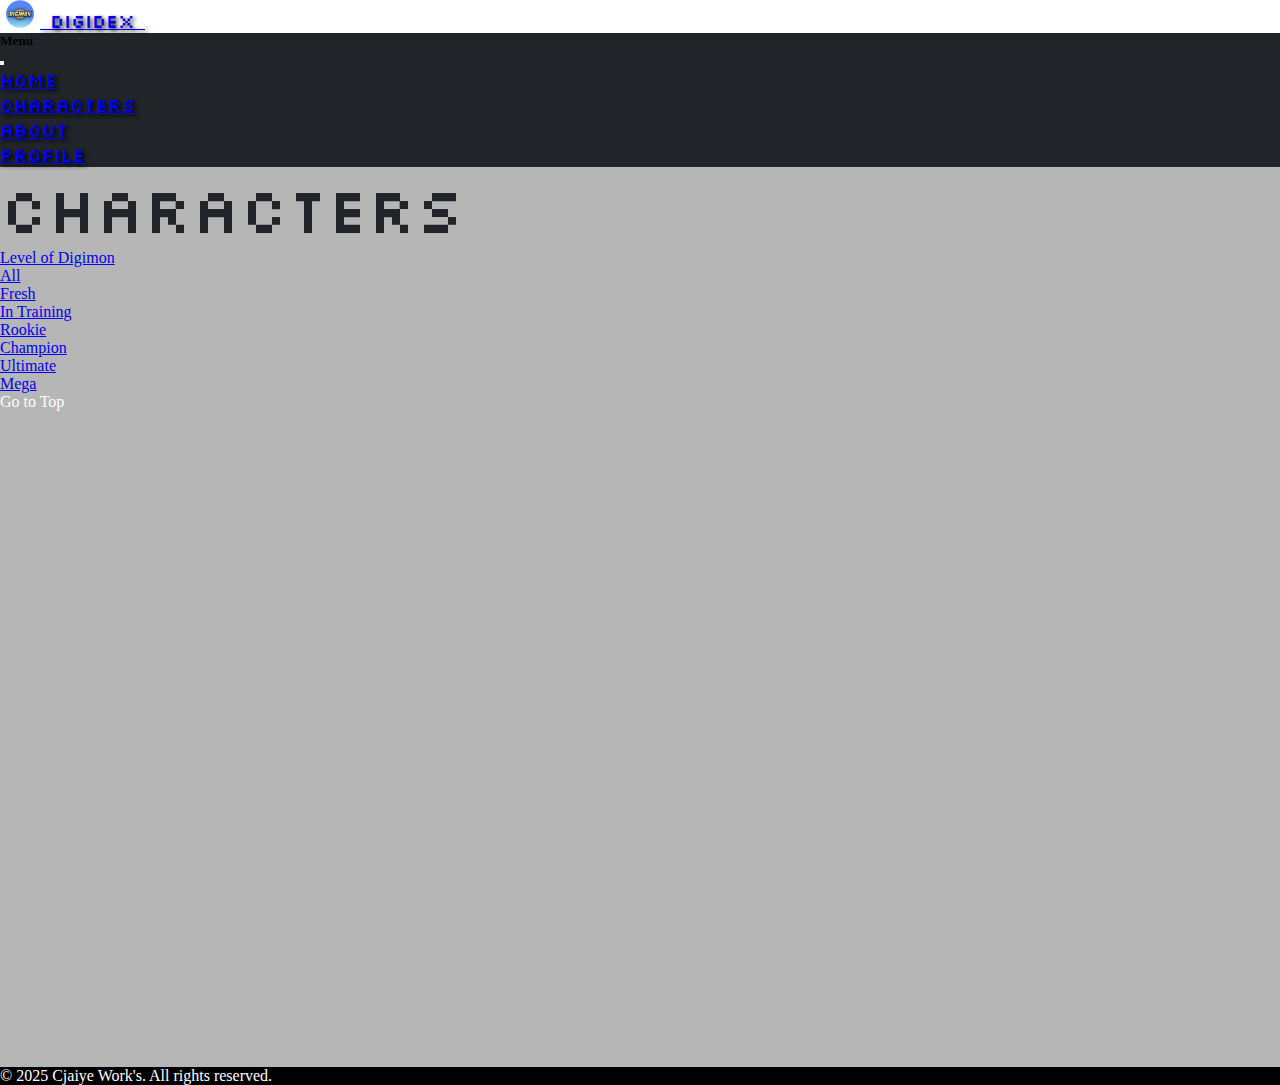
<file: A07/Pages/Fresh.html>
<!doctype html>
<html lang="en">

<head>
    <meta charset="utf-8">
    <meta name="viewport" content="width=device-width, initial-scale=1">
    <title>DigiDex | A07 | Poonin</title>
    <link rel="stylesheet" href="../style.css">
    <link href="https://cdn.jsdelivr.net/npm/bootstrap@5.3.5/dist/css/bootstrap.min.css" rel="stylesheet"
        integrity="sha384-SgOJa3DmI69IUzQ2PVdRZhwQ+dy64/BUtbMJw1MZ8t5HZApcHrRKUc4W0kG879m7" crossorigin="anonymous">
    <link rel="stylesheet" href="../../style.css">
    <link rel="icon" href="../image/digidex-logo.png" type="image/png">
    <link rel="preconnect" href="https://fonts.googleapis.com">
    <link rel="preconnect" href="https://fonts.gstatic.com" crossorigin>
    <link href="https://fonts.googleapis.com/css2?family=Gugi&family=Silkscreen:wght@400;700&display=swap"
        rel="stylesheet">
</head>

<body>

    <!-- navbar section -->

    <div class="container-fluid">
        <div class="row">
            <div class="col">
                <nav class="navbar navbar-dark text-bg-dark navbar-expand-lg fixed-top py-3">
                    <div class="container-fluid">
                        <a class="navbar-brand px-2 fw-bold text-white" href="#home">
                            <img src="../image/digidex-logo.png" alt="Logo" width="40px">
                            DigiDex
                        </a>
                        <button class="navbar-toggler" type="button" data-bs-toggle="offcanvas"
                            data-bs-target="#offcanvasNavbar" aria-controls="offcanvasNavbar"
                            aria-label="Toggle navigation">
                            <span class="navbar-toggler-icon"></span>
                        </button>
                        <div class="offcanvas offcanvas-top" tabindex="-1" id="offcanvasNavbar"
                            aria-labelledby="offcanvasNavbarLabel" style="background-color: #212529">
                            <div class="offcanvas-header">
                                <h5 class="offcanvas-title fw-bold text-white" id="offcanvasNavbarLabel">Menu</h5>
                                <button type="button" class="btn-close btn-close-white" data-bs-dismiss="offcanvas"
                                    aria-label="Close"></button>
                            </div>
                            <div class="offcanvas-body">
                                <ul class="navbar-nav justify-content-end flex-grow-1 px-4">
                                    <li class="nav-item text-center">
                                        <a class="nav-link fw-bold text-white px-5" href="../index.html">Home</a>
                                    </li>
                                    <li class="nav-item text-center">
                                        <a class="nav-link fw-bold text-white px-5"
                                            href="Characters.html">Characters</a>
                                    </li>
                                    <li class="nav-item text-center">
                                        <a class="nav-link fw-bold text-white px-5" href="../index.html#about">About</a>
                                    </li>
                                    <li class="nav-item text-center">
                                        <a class="nav-link fw-bold text-white px-5" href="https://crljsphpnn20.github.io/">Profile</a>
                                    </li>
                                </ul>
                            </div>
                        </div>
                    </div>
                </nav>
            </div>
        </div>
    </div>

    <!-- character section -->

    <div class="container-fluid characters" id="characters">
        <div class="container">
            <div class="row text-center">
                <div class="col py-5 mt-5 mx-auto">
                    <h1>
                        Characters
                    </h1>
                </div>
                <div class="dropdown my-3">
                    <a class="btn btn-danger dropdown-toggle" href="#" role="button" data-bs-toggle="dropdown" aria-expanded="false">
                      Level of Digimon
                    </a>
                  
                    <ul class="dropdown-menu">
                      <li><a class="dropdown-item" href="Characters.html">All</a></li>
                      <li><a class="dropdown-item" href="Fresh.html">Fresh</a></li>
                      <li><a class="dropdown-item" href="Training.html">In Training</a></li>
                      <li><a class="dropdown-item" href="Rookie.html">Rookie</a></li>
                      <li><a class="dropdown-item" href="Champion.html">Champion</a></li>
                      <li><a class="dropdown-item" href="Ultimate.html">Ultimate</a></li>
                      <li><a class="dropdown-item" href="Mega.html">Mega</a></li>
                    </ul>
                  </div>
            </div>
            <div class="row" id="digiCards">

            </div>
            <div class="row text-center">
                <div class="col my-5">
                    <div class="btn btn-danger">
                        <a href="#characters" style="text-decoration: none; color: #fff;">
                            Go to Top
                        </a>
                    </div>
                </div>
            </div>
        </div>
    </div>

    <!-- footer secton -->

    <footer class="container-fluid py-3 footer" style="background-color: #000; color: #fff;">
        <div class="row text-center">
            <div class="col">
                <p class="mb-0">© 2025 Cjaiye Work's. All rights reserved.</p>
            </div>
        </div>
    </footer>

    <!-- script section -->

    <script>

        const getDigimon = async (name) => {

            const response = await fetch('https://digimon-api.vercel.app/api/digimon/name/' + name);
            const data = await response.json();

            const digimon = data[0];

            var mainContainer = document.getElementById("digiCards");

            var digimonName = digimon.name;
            var level = digimon.level;
            var image = digimon.img;

            mainContainer.innerHTML += `
                <div class="col-6 col-sm-4 col-md-3 mb-3 max-auto">
                    <div class="card rounded-5 p-3 my-3 shadow text-center mx-auto" style="background-color: #cfcfcf; border: 4px solid #fff">
                        <img src="` + image + `" alt="This image doesn't work in this browser.">
                        <div class="card-body d-flex flex-column">
                            <h5 class="name text-center mb-4">` + name + `</h5>
                            <p class="level text-center mb-2">Level: <b>` + level + `</b></p>
                        </div>
                    </div>
                </div>`;
            };

        var digimonNames = [
            "Botamon", "Punimon", "Poyomon", "Yuramon", "Pabumon"
        ];

        const numberOfDigimons = 40;

        async function loadDigimon() {
            for (i = 0; i < digimonNames.length; i++) {
                getDigimon(digimonNames[i]);
            }
        }

        loadDigimon();

    </script>

    <script src="https://cdn.jsdelivr.net/npm/bootstrap@5.3.5/dist/js/bootstrap.bundle.min.js"
        integrity="sha384-k6d4wzSIapyDyv1kpU366/PK5hCdSbCRGRCMv+eplOQJWyd1fbcAu9OCUj5zNLiq"
        crossorigin="anonymous"></script>
</body>

</html>
</file>
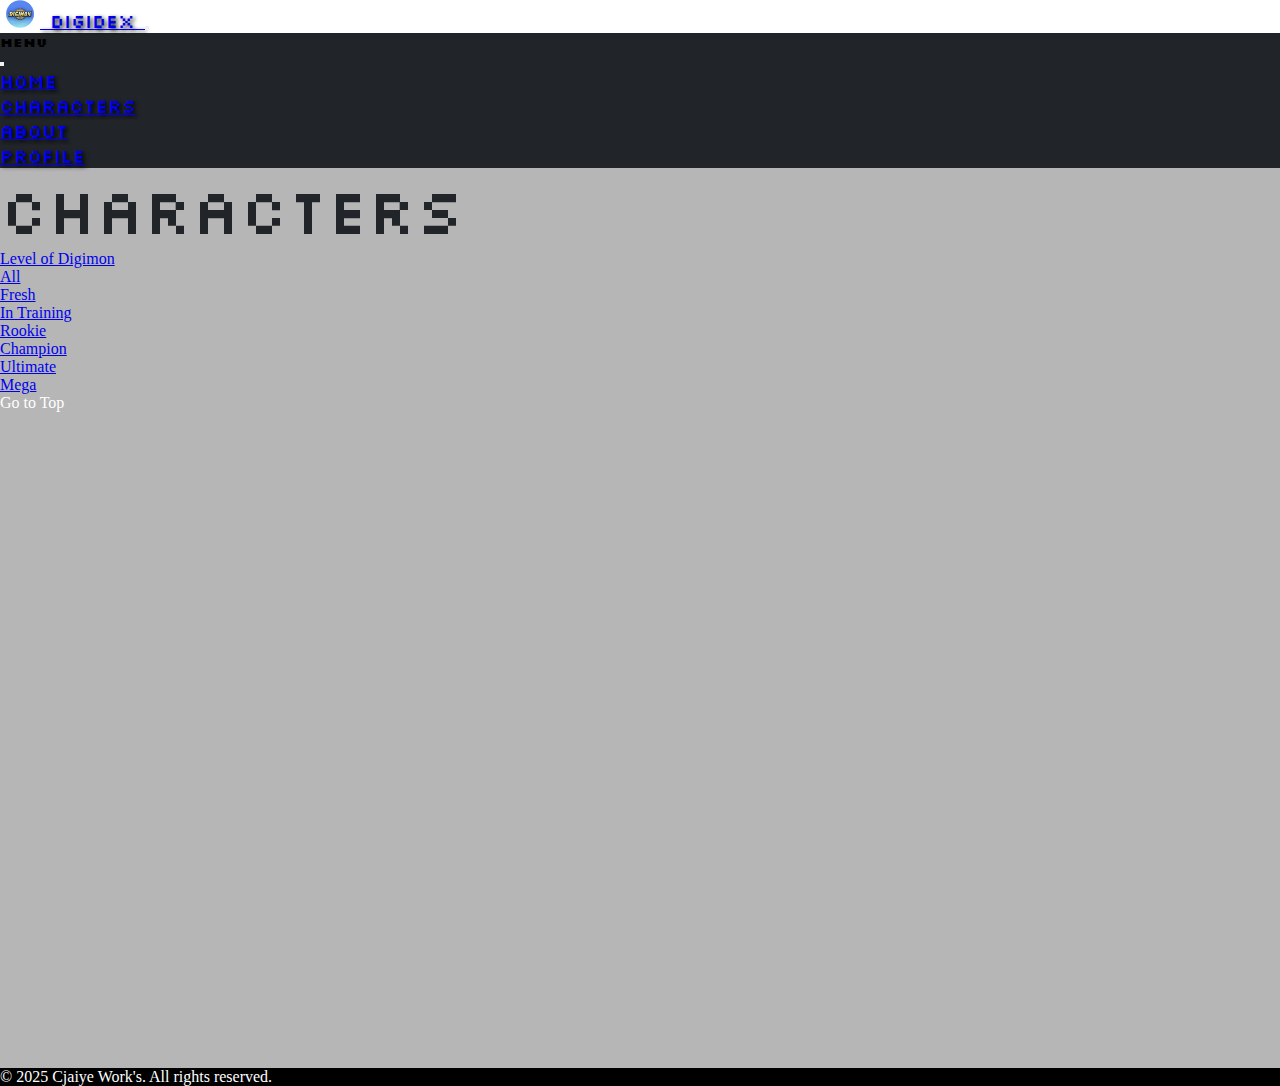
<file: A07/Pages/Mega.html>
<!doctype html>
<html lang="en">

<head>
    <meta charset="utf-8">
    <meta name="viewport" content="width=device-width, initial-scale=1">
    <title>DigiDex | A07 | Poonin</title>
    <link href="https://cdn.jsdelivr.net/npm/bootstrap@5.3.5/dist/css/bootstrap.min.css" rel="stylesheet"
        integrity="sha384-SgOJa3DmI69IUzQ2PVdRZhwQ+dy64/BUtbMJw1MZ8t5HZApcHrRKUc4W0kG879m7" crossorigin="anonymous">
    <link rel="stylesheet" href="../style.css">
    <link rel="icon" href="../image/digidex-logo.png" type="image/png">
    <link rel="preconnect" href="https://fonts.googleapis.com">
    <link rel="preconnect" href="https://fonts.gstatic.com" crossorigin>
    <link href="https://fonts.googleapis.com/css2?family=Gugi&family=Silkscreen:wght@400;700&display=swap"
        rel="stylesheet">
</head>

<body>

    <!-- navbar section -->

    <div class="container-fluid">
        <div class="row">
            <div class="col">
                <nav class="navbar navbar-dark text-bg-dark navbar-expand-lg fixed-top py-3">
                    <div class="container-fluid">
                        <a class="navbar-brand px-2 fw-bold text-white" href="#home">
                            <img src="../image/digidex-logo.png" alt="Logo" width="40px">
                            DigiDex
                        </a>
                        <button class="navbar-toggler" type="button" data-bs-toggle="offcanvas"
                            data-bs-target="#offcanvasNavbar" aria-controls="offcanvasNavbar"
                            aria-label="Toggle navigation">
                            <span class="navbar-toggler-icon"></span>
                        </button>
                        <div class="offcanvas offcanvas-top" tabindex="-1" id="offcanvasNavbar"
                            aria-labelledby="offcanvasNavbarLabel" style="background-color: #212529">
                            <div class="offcanvas-header">
                                <h5 class="offcanvas-title fw-bold text-white" id="offcanvasNavbarLabel" style="font-family: Silkscreen, sans-serif;">Menu</h5>
                                <button type="button" class="btn-close btn-close-white" data-bs-dismiss="offcanvas"
                                    aria-label="Close"></button>
                            </div>
                            <div class="offcanvas-body">
                                <ul class="navbar-nav justify-content-end flex-grow-1 px-4">
                                    <li class="nav-item text-center">
                                        <a class="nav-link fw-bold text-white px-5" href="../index.html">Home</a>
                                    </li>
                                    <li class="nav-item text-center">
                                        <a class="nav-link fw-bold text-white px-5"
                                            href="Characters.html">Characters</a>
                                    </li>
                                    <li class="nav-item text-center">
                                        <a class="nav-link fw-bold text-white px-5" href="../index.html#about   ">About</a>
                                    </li>
                                    <li class="nav-item text-center">
                                        <a class="nav-link fw-bold text-white px-5" href="https://crljsphpnn20.github.io/">Profile</a>
                                    </li>
                                </ul>
                            </div>
                        </div>
                    </div>
                </nav>
            </div>
        </div>
    </div>

    <!-- character section -->

    <div class="container-fluid characters" id="characters">
        <div class="container">
            <div class="row text-center">
                <div class="col py-5 mt-5 mx-auto">
                    <h1>
                        Characters
                    </h1>
                </div>
                <div class="dropdown my-3">
                    <a class="btn btn-danger dropdown-toggle" href="#" role="button" data-bs-toggle="dropdown" aria-expanded="false">
                      Level of Digimon
                    </a>
                  
                    <ul class="dropdown-menu">
                      <li><a class="dropdown-item" href="Characters.html">All</a></li>
                      <li><a class="dropdown-item" href="Fresh.html">Fresh</a></li>
                      <li><a class="dropdown-item" href="Training.html">In Training</a></li>
                      <li><a class="dropdown-item" href="Rookie.html">Rookie</a></li>
                      <li><a class="dropdown-item" href="Champion.html">Champion</a></li>
                      <li><a class="dropdown-item" href="Ultimate.html">Ultimate</a></li>
                      <li><a class="dropdown-item" href="Mega.html">Mega</a></li>
                    </ul>
                  </div>
            </div>
            <div class="row" id="digiCards">

            </div>
            <div class="row text-center">
                <div class="col my-5">
                    <div class="btn btn-danger">
                        <a href="#characters" style="text-decoration: none; color: #fff;">
                            Go to Top
                        </a>
                    </div>
                </div>
            </div>
        </div>
    </div>

    <!-- footer secton -->

    <footer class="container-fluid py-3 footer" style="background-color: #000; color: #fff;">
        <div class="row text-center">
            <div class="col">
                <p class="mb-0">&copy; 2025 Cjaiye Work's. All rights reserved.</p>
            </div>
        </div>
    </footer>

    <!-- script section -->

    <script>

        const getDigimon = async (name) => {

            const response = await fetch('https://digimon-api.vercel.app/api/digimon/name/' + name);
            const data = await response.json();

            const digimon = data[0];

            var mainContainer = document.getElementById("digiCards");

            var digimonName = digimon.name;
            var level = digimon.level;
            var image = digimon.img;

            mainContainer.innerHTML += `
                <div class="col-6 col-sm-4 col-md-3 mb-3 max-auto">
                    <div class="card rounded-3 p-3 my-3 shadow text-center mx-auto" style="background-color: #ff5e5e;  border: 4px solid #fff">
                        <img src="` + image + `" alt="This image doesn't work in this browser.">
                        <div class="card-body d-flex flex-column">
                            <h5 class="name text-center mb-4">` + name + `</h5>
                            <p class="level text-center mb-2">Level: <b>` + level + `</b></p>
                            <div>
                                <a href="view.html?name=` + name + `"><button class="btn btn-dark rounded-3 px-3 py-2 mt-3" style="font-size: clamp(0.7rem, 2vw, 1.2rem);">View Description</button></a>
                            </div>
                        </div>
                    </div>
                </div>`;
            };

        var digimonNames = [
            "VenomMyotismon", "WarGreymon", "MetalGarurumon", "MetalSeadramon", "Machinedramon",
            "Piedmon", "Puppetmon", "MetalEtemon", "SaberLeomon", "Apocalymon",
            "HerculesKabuterimon", "Plesiomon", "Magnadramon", "Phoenixmon", "MarineAngemon",
            "Boltmon"
        ];

        const numberOfDigimons = 40;

        async function loadDigimon() {
            for (i = 0; i < digimonNames.length; i++) {
                getDigimon(digimonNames[i]);
            }
        }

        loadDigimon();

    </script>

    <script src="https://cdn.jsdelivr.net/npm/bootstrap@5.3.5/dist/js/bootstrap.bundle.min.js"
        integrity="sha384-k6d4wzSIapyDyv1kpU366/PK5hCdSbCRGRCMv+eplOQJWyd1fbcAu9OCUj5zNLiq"
        crossorigin="anonymous"></script>
</body>

</html>
</file>
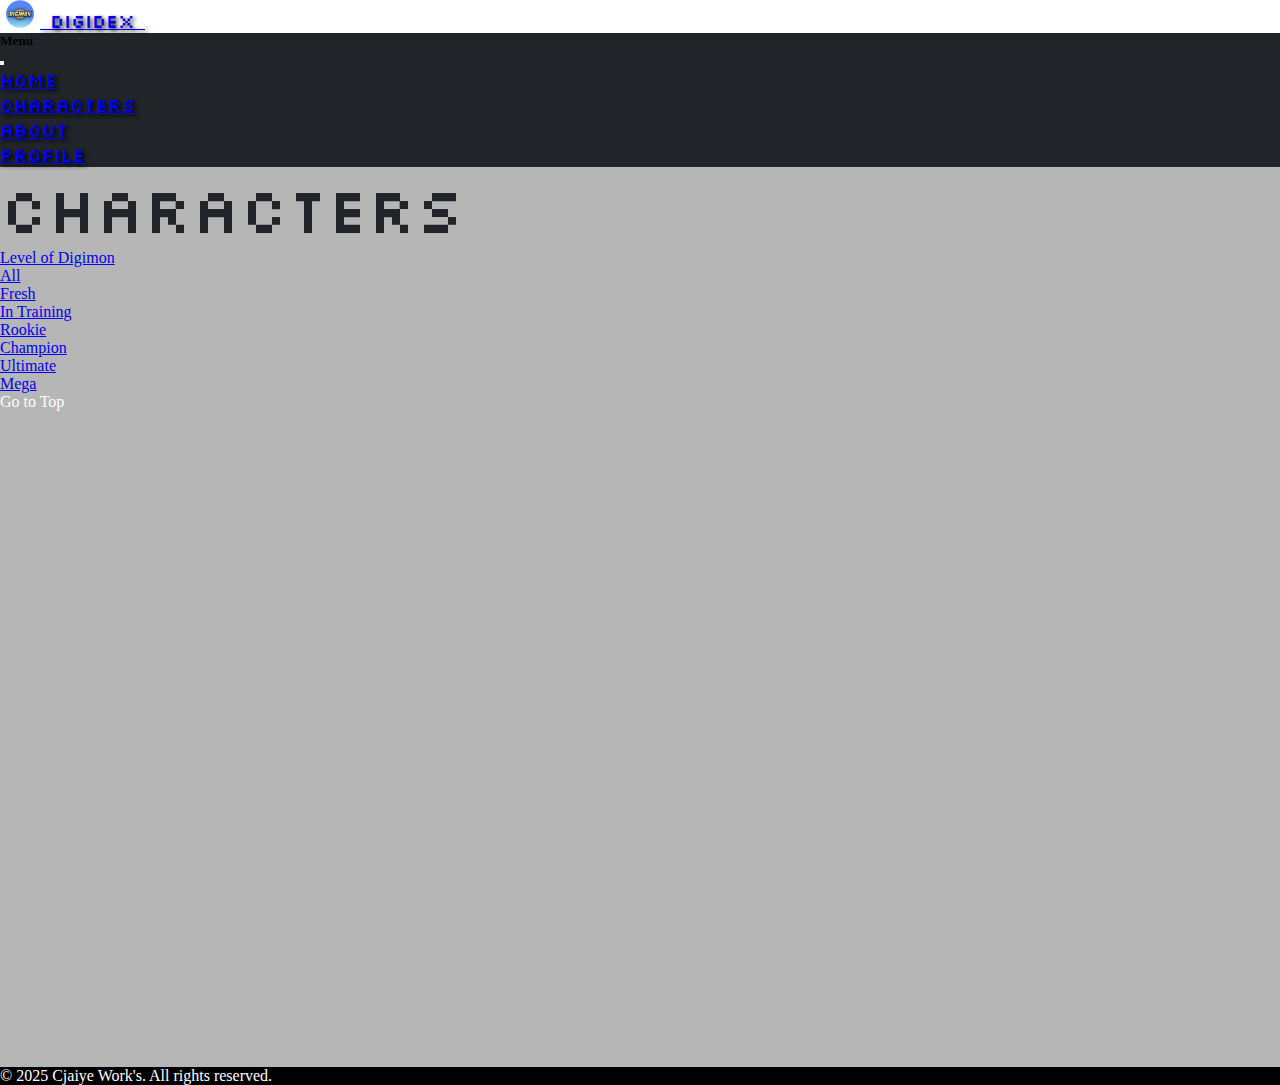
<file: A07/Pages/Rookie.html>
<!doctype html>
<html lang="en">

<head>
    <meta charset="utf-8">
    <meta name="viewport" content="width=device-width, initial-scale=1">
    <title>DigiDex | A07 | Poonin</title>
    <link href="https://cdn.jsdelivr.net/npm/bootstrap@5.3.5/dist/css/bootstrap.min.css" rel="stylesheet"
        integrity="sha384-SgOJa3DmI69IUzQ2PVdRZhwQ+dy64/BUtbMJw1MZ8t5HZApcHrRKUc4W0kG879m7" crossorigin="anonymous">
    <link rel="stylesheet" href="../style.css">
    <link rel="icon" href="../image/digidex-logo.png" type="image/png">
    <link rel="preconnect" href="https://fonts.googleapis.com">
    <link rel="preconnect" href="https://fonts.gstatic.com" crossorigin>
    <link href="https://fonts.googleapis.com/css2?family=Gugi&family=Silkscreen:wght@400;700&display=swap"
        rel="stylesheet">
</head>

<body>

    <!-- navbar section -->

    <div class="container-fluid">
        <div class="row">
            <div class="col">
                <nav class="navbar navbar-dark text-bg-dark navbar-expand-lg fixed-top py-3">
                    <div class="container-fluid">
                        <a class="navbar-brand px-2 fw-bold text-white" href="#home">
                            <img src="../image/digidex-logo.png" alt="Logo" width="40px">
                            DigiDex
                        </a>
                        <button class="navbar-toggler" type="button" data-bs-toggle="offcanvas"
                            data-bs-target="#offcanvasNavbar" aria-controls="offcanvasNavbar"
                            aria-label="Toggle navigation">
                            <span class="navbar-toggler-icon"></span>
                        </button>
                        <div class="offcanvas offcanvas-top" tabindex="-1" id="offcanvasNavbar"
                            aria-labelledby="offcanvasNavbarLabel" style="background-color: #212529">
                            <div class="offcanvas-header">
                                <h5 class="offcanvas-title fw-bold text-white" id="offcanvasNavbarLabel">Menu</h5>
                                <button type="button" class="btn-close btn-close-white" data-bs-dismiss="offcanvas"
                                    aria-label="Close"></button>
                            </div>
                            <div class="offcanvas-body">
                                <ul class="navbar-nav justify-content-end flex-grow-1 px-4">
                                    <li class="nav-item text-center">
                                        <a class="nav-link fw-bold text-white px-5" href="../index.html">Home</a>
                                    </li>
                                    <li class="nav-item text-center">
                                        <a class="nav-link fw-bold text-white px-5"
                                            href="Characters.html">Characters</a>
                                    </li>
                                    <li class="nav-item text-center">
                                        <a class="nav-link fw-bold text-white px-5" href="../index.html#about">About</a>
                                    </li>
                                    <li class="nav-item text-center">
                                        <a class="nav-link fw-bold text-white px-5" href="https://crljsphpnn20.github.io/">Profile</a>
                                    </li>
                                </ul>
                            </div>
                        </div>
                    </div>
                </nav>
            </div>
        </div>
    </div>

    <!-- character section -->

    <div class="container-fluid characters" id="characters">
        <div class="container">
            <div class="row text-center">
                <div class="col py-5 mt-5 mx-auto">
                    <h1>
                        Characters
                    </h1>
                </div>
                <div class="dropdown my-3">
                    <a class="btn btn-danger dropdown-toggle" href="#" role="button" data-bs-toggle="dropdown" aria-expanded="false">
                      Level of Digimon
                    </a>
                  
                    <ul class="dropdown-menu">
                      <li><a class="dropdown-item" href="Characters.html">All</a></li>
                      <li><a class="dropdown-item" href="Fresh.html">Fresh</a></li>
                      <li><a class="dropdown-item" href="Training.html">In Training</a></li>
                      <li><a class="dropdown-item" href="Rookie.html">Rookie</a></li>
                      <li><a class="dropdown-item" href="Champion.html">Champion</a></li>
                      <li><a class="dropdown-item" href="Ultimate.html">Ultimate</a></li>
                      <li><a class="dropdown-item" href="Mega.html">Mega</a></li>
                    </ul>
                  </div>
            </div>
            <div class="row" id="digiCards">

            </div>
            <div class="row text-center">
                <div class="col my-5">
                    <div class="btn btn-danger">
                        <a href="#characters" style="text-decoration: none; color: #fff;">
                            Go to Top
                        </a>
                    </div>
                </div>
            </div>
        </div>
    </div>

    <!-- footer secton -->

    <footer class="container-fluid py-3 footer" style="background-color: #000; color: #fff;">
        <div class="row text-center">
            <div class="col">
                <p class="mb-0">&copy; 2025 Cjaiye Work's. All rights reserved.</p>
            </div>
        </div>
    </footer>

    <!-- script section -->

    <script>

        const getDigimon = async (name) => {

            const response = await fetch('https://digimon-api.vercel.app/api/digimon/name/' + name);
            const data = await response.json();

            const digimon = data[0];

            var mainContainer = document.getElementById("digiCards");

            var digimonName = digimon.name;
            var level = digimon.level;
            var image = digimon.img;

            mainContainer.innerHTML += `
                <div class="col-6 col-sm-4 col-md-3 mb-3 max-auto">
                    <div class="card rounded-5 p-3 my-3 shadow text-center mx-auto" style="background-color: #fee18f;  border: 4px solid #fff">
                        <img src="` + image + `" alt="This image doesn't work in this browser.">
                        <div class="card-body d-flex flex-column">
                            <h5 class="name text-center mb-4">` + name + `</h5>
                            <p class="level text-center mb-2">Level: <b>` + level + `</b></p>
                        </div>
                    </div>
                </div>`;
            };

        var digimonNames = [
            "Agumon", "Gabumon", "Biyomon", "Tentomon", "Palmon", "Gomamon", "Patamon", "Elecmon", "Gazimon", "DemiDevimon", "Otamamon", "Tentomon", "Salamon", "Chuumon", "Mushroomon", "Floramon", "Hagurumon", "Kunemon", "Candlemon", "Kokuwamon", "Syakomon", "Betamon", "Penguinmon", "Psychemon", "Tsukaimon", "SnowAgumon"
        ];

        const numberOfDigimons = 40;

        async function loadDigimon() {
            for (i = 0; i < digimonNames.length; i++) {
                getDigimon(digimonNames[i]);
            }
        }

        loadDigimon();

    </script>

    <script src="https://cdn.jsdelivr.net/npm/bootstrap@5.3.5/dist/js/bootstrap.bundle.min.js"
        integrity="sha384-k6d4wzSIapyDyv1kpU366/PK5hCdSbCRGRCMv+eplOQJWyd1fbcAu9OCUj5zNLiq"
        crossorigin="anonymous"></script>
</body>

</html>
</file>
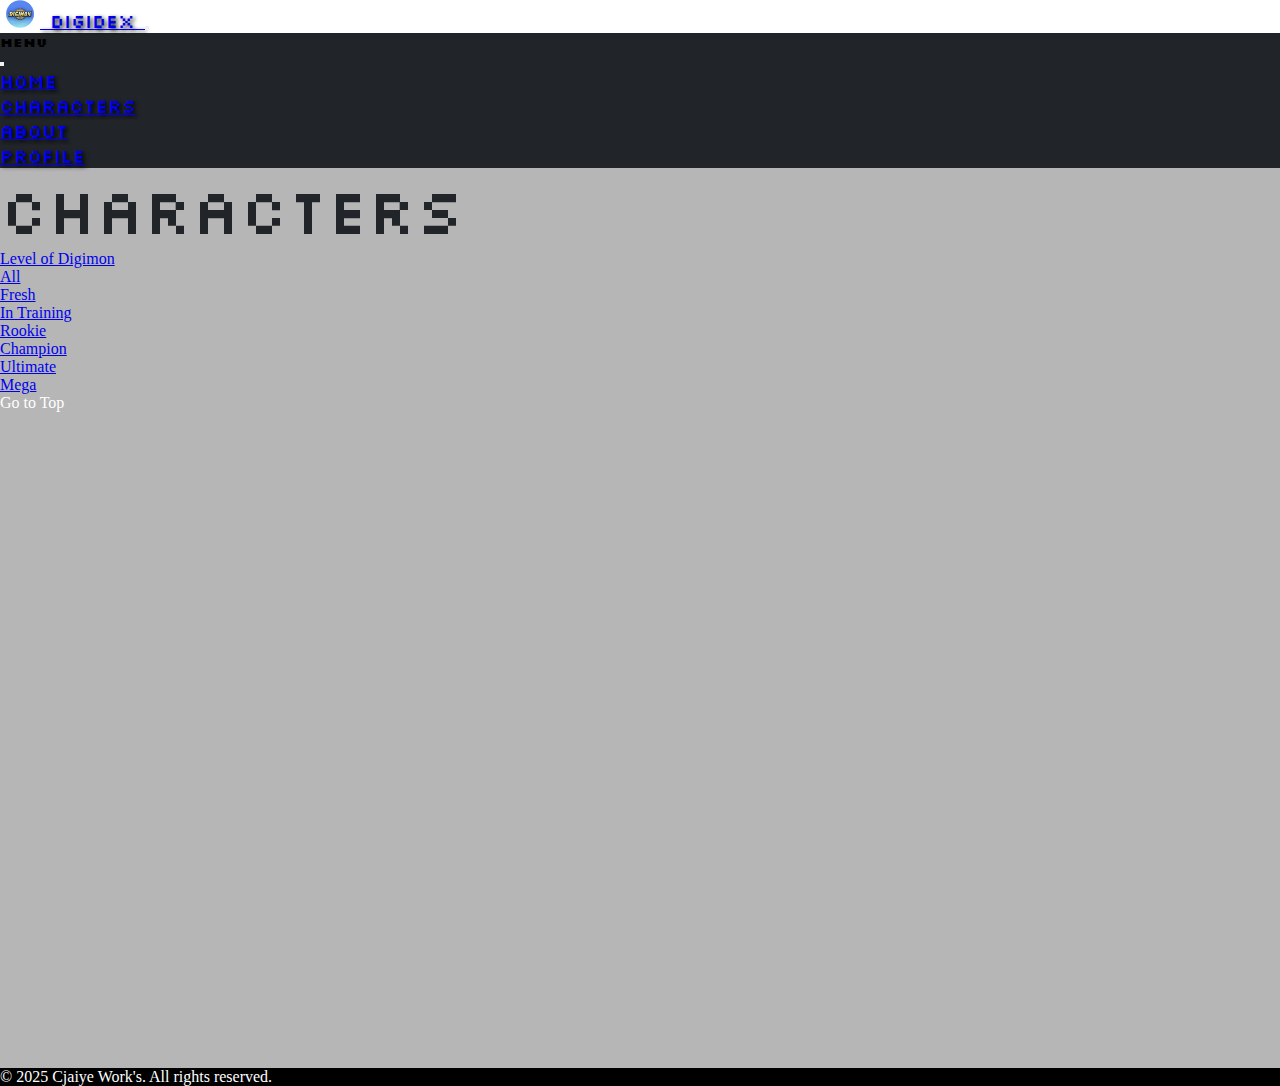
<file: A07/Pages/Training.html>
<!doctype html>
<html lang="en">

<head>
    <meta charset="utf-8">
    <meta name="viewport" content="width=device-width, initial-scale=1">
    <title>DigiDex | A07 | Poonin</title>
    <link href="https://cdn.jsdelivr.net/npm/bootstrap@5.3.5/dist/css/bootstrap.min.css" rel="stylesheet"
        integrity="sha384-SgOJa3DmI69IUzQ2PVdRZhwQ+dy64/BUtbMJw1MZ8t5HZApcHrRKUc4W0kG879m7" crossorigin="anonymous">
    <link rel="stylesheet" href="../style.css">
    <link rel="icon" href="../image/digidex-logo.png" type="image/png">
    <link rel="preconnect" href="https://fonts.googleapis.com">
    <link rel="preconnect" href="https://fonts.gstatic.com" crossorigin>
    <link href="https://fonts.googleapis.com/css2?family=Gugi&family=Silkscreen:wght@400;700&display=swap"
        rel="stylesheet">
</head>

<body>

    <!-- navbar section -->

    <div class="container-fluid">
        <div class="row">
            <div class="col">
                <nav class="navbar navbar-dark text-bg-dark navbar-expand-lg fixed-top py-3">
                    <div class="container-fluid">
                        <a class="navbar-brand px-2 fw-bold text-white" href="#home">
                            <img src="../image/digidex-logo.png" alt="Logo" width="40px">
                            DigiDex
                        </a>
                        <button class="navbar-toggler" type="button" data-bs-toggle="offcanvas"
                            data-bs-target="#offcanvasNavbar" aria-controls="offcanvasNavbar"
                            aria-label="Toggle navigation">
                            <span class="navbar-toggler-icon"></span>
                        </button>
                        <div class="offcanvas offcanvas-top" tabindex="-1" id="offcanvasNavbar"
                            aria-labelledby="offcanvasNavbarLabel" style="background-color: #212529">
                            <div class="offcanvas-header">
                                <h5 class="offcanvas-title fw-bold text-white" id="offcanvasNavbarLabel" style="font-family: Silkscreen, sans-serif;">Menu</h5>
                                <button type="button" class="btn-close btn-close-white" data-bs-dismiss="offcanvas"
                                    aria-label="Close"></button>
                            </div>
                            <div class="offcanvas-body">
                                <ul class="navbar-nav justify-content-end flex-grow-1 px-4">
                                    <li class="nav-item text-center">
                                        <a class="nav-link fw-bold text-white px-5" href="../index.html">Home</a>
                                    </li>
                                    <li class="nav-item text-center">
                                        <a class="nav-link fw-bold text-white px-5"
                                            href="Characters.html">Characters</a>
                                    </li>
                                    <li class="nav-item text-center">
                                        <a class="nav-link fw-bold text-white px-5" href="../index.html#about">About</a>
                                    </li>
                                    <li class="nav-item text-center">
                                        <a class="nav-link fw-bold text-white px-5" href="https://crljsphpnn20.github.io/">Profile</a>
                                    </li>
                                </ul>
                            </div>
                        </div>
                    </div>
                </nav>
            </div>
        </div>
    </div>

    <!-- character section -->

    <div class="container-fluid characters" id="characters">
        <div class="container">
            <div class="row text-center">
                <div class="col py-5 mt-5 mx-auto">
                    <h1>
                        Characters
                    </h1>
                </div>
                <div class="dropdown my-3">
                    <a class="btn btn-danger dropdown-toggle" href="#" role="button" data-bs-toggle="dropdown" aria-expanded="false">
                      Level of Digimon
                    </a>
                  
                    <ul class="dropdown-menu">
                      <li><a class="dropdown-item" href="Characters.html">All</a></li>
                      <li><a class="dropdown-item" href="Fresh.html">Fresh</a></li>
                      <li><a class="dropdown-item" href="Training.html">In Training</a></li>
                      <li><a class="dropdown-item" href="Rookie.html">Rookie</a></li>
                      <li><a class="dropdown-item" href="Champion.html">Champion</a></li>
                      <li><a class="dropdown-item" href="Ultimate.html">Ultimate</a></li>
                      <li><a class="dropdown-item" href="Mega.html">Mega</a></li>
                    </ul>
                  </div>
            </div>
            <div class="row" id="digiCards">

            </div>
            <div class="row text-center">
                <div class="col my-5">
                    <div class="btn btn-danger">
                        <a href="#characters" style="text-decoration: none; color: #fff;">
                            Go to Top
                        </a>
                    </div>
                </div>
            </div>
        </div>
    </div>

    <!-- footer secton -->

    <footer class="container-fluid py-3 footer" style="background-color: #000; color: #fff;">
        <div class="row text-center">
            <div class="col">
                <p class="mb-0">&copy; 2025 Cjaiye Work's. All rights reserved.</p>
            </div>
        </div>
    </footer>

    <!-- script section -->

    <script>

        const getDigimon = async (name) => {

            const response = await fetch('https://digimon-api.vercel.app/api/digimon/name/' + name);
            const data = await response.json();

            const digimon = data[0];

            var mainContainer = document.getElementById("digiCards");

            var digimonName = digimon.name;
            var level = digimon.level;
            var image = digimon.img;

            mainContainer.innerHTML += `
                <div class="col-6 col-sm-4 col-md-3 mb-3 max-auto">
                    <div class="card rounded-3 p-3 my-3 shadow text-center mx-auto" style="background-color: #ccffc1;  border: 4px solid #fff">
                        <img src="` + image + `" alt="This image doesn't work in this browser.">
                        <div class="card-body d-flex flex-column">
                            <h5 class="name text-center mb-4">` + name + `</h5>
                            <p class="level text-center mb-2">Level: <b>` + level + `</b></p>
                        </div>
                    </div>
                </div>`;
            };

        var digimonNames = [
            "Koromon", "Tsunomon", "Yokomon", "Motimon", "Tanemon", "Bukamon", "Tokomon", "Pagumon", "Nyaromon"
        ];

        const numberOfDigimons = 40;

        async function loadDigimon() {
            for (i = 0; i < digimonNames.length; i++) {
                getDigimon(digimonNames[i]);
            }
        }

        loadDigimon();

    </script>

    <script src="https://cdn.jsdelivr.net/npm/bootstrap@5.3.5/dist/js/bootstrap.bundle.min.js"
        integrity="sha384-k6d4wzSIapyDyv1kpU366/PK5hCdSbCRGRCMv+eplOQJWyd1fbcAu9OCUj5zNLiq"
        crossorigin="anonymous"></script>
</body>

</html>
</file>
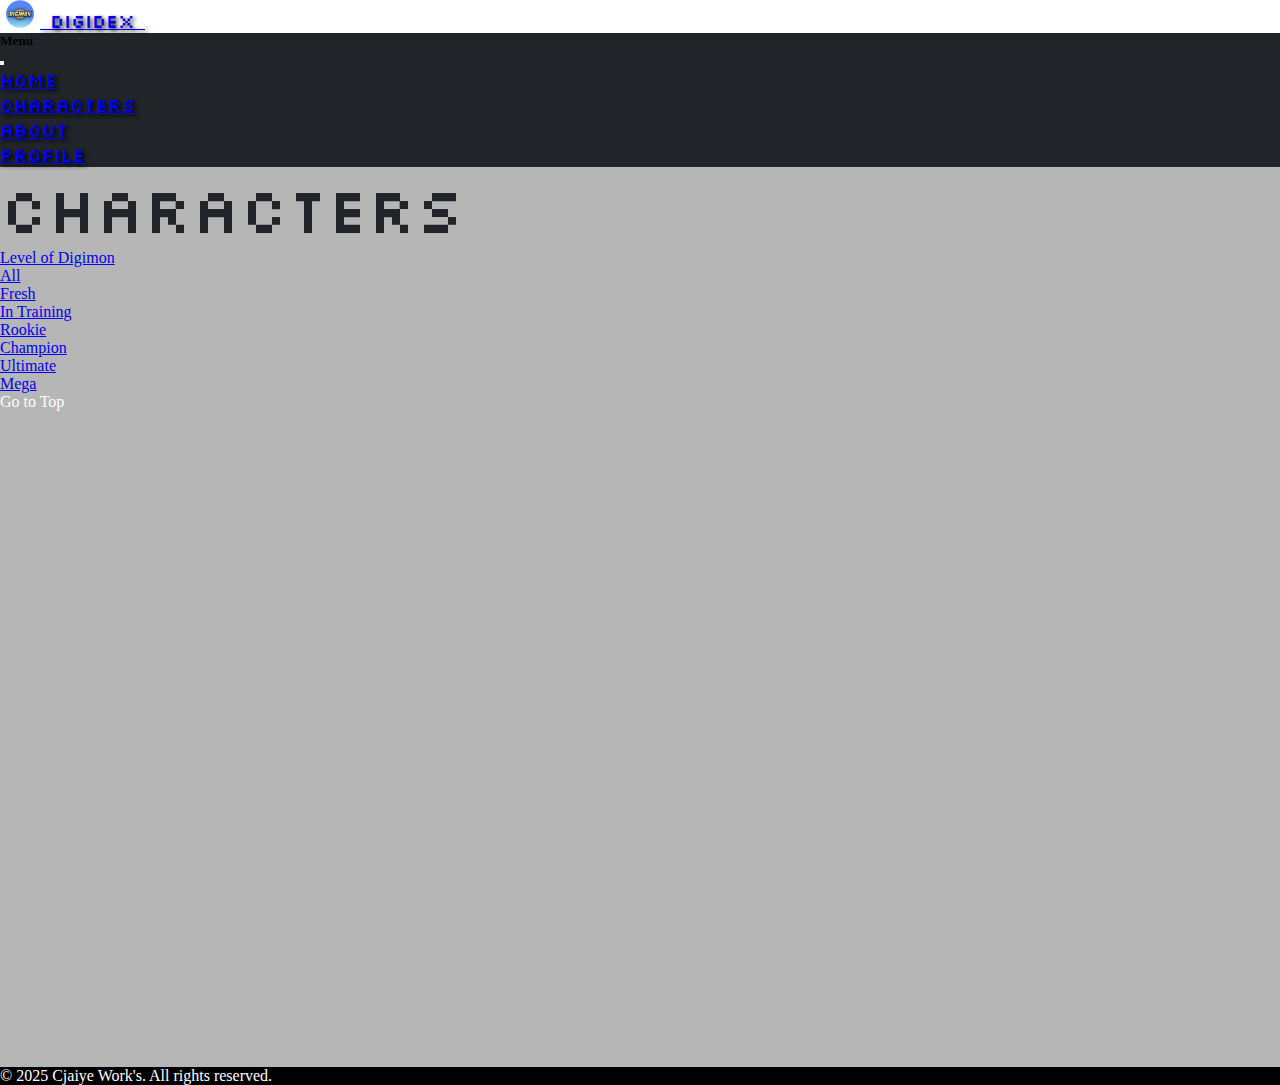
<file: A07/Pages/Ultimate.html>
<!doctype html>
<html lang="en">

<head>
    <meta charset="utf-8">
    <meta name="viewport" content="width=device-width, initial-scale=1">
    <title>DigiDex | A07 | Poonin</title>
    <link rel="stylesheet" href="../style.css">
    <link href="https://cdn.jsdelivr.net/npm/bootstrap@5.3.5/dist/css/bootstrap.min.css" rel="stylesheet"
        integrity="sha384-SgOJa3DmI69IUzQ2PVdRZhwQ+dy64/BUtbMJw1MZ8t5HZApcHrRKUc4W0kG879m7" crossorigin="anonymous">
    <link rel="stylesheet" href="../../style.css">
    <link rel="icon" href="../image/digidex-logo.png" type="image/png">
    <link rel="preconnect" href="https://fonts.googleapis.com">
    <link rel="preconnect" href="https://fonts.gstatic.com" crossorigin>
    <link href="https://fonts.googleapis.com/css2?family=Gugi&family=Silkscreen:wght@400;700&display=swap"
        rel="stylesheet">
</head>

<body>

    <!-- navbar section -->

    <div class="container-fluid">
        <div class="row">
            <div class="col">
                <nav class="navbar navbar-dark text-bg-dark navbar-expand-lg fixed-top py-3">
                    <div class="container-fluid">
                        <a class="navbar-brand px-2 fw-bold text-white" href="#home">
                            <img src="../image/digidex-logo.png" alt="Logo" width="40px">
                            DigiDex
                        </a>
                        <button class="navbar-toggler" type="button" data-bs-toggle="offcanvas"
                            data-bs-target="#offcanvasNavbar" aria-controls="offcanvasNavbar"
                            aria-label="Toggle navigation">
                            <span class="navbar-toggler-icon"></span>
                        </button>
                        <div class="offcanvas offcanvas-top" tabindex="-1" id="offcanvasNavbar"
                            aria-labelledby="offcanvasNavbarLabel" style="background-color: #212529">
                            <div class="offcanvas-header">
                                <h5 class="offcanvas-title fw-bold text-white" id="offcanvasNavbarLabel">Menu</h5>
                                <button type="button" class="btn-close btn-close-white" data-bs-dismiss="offcanvas"
                                    aria-label="Close"></button>
                            </div>
                            <div class="offcanvas-body">
                                <ul class="navbar-nav justify-content-end flex-grow-1 px-4">
                                    <li class="nav-item text-center">
                                        <a class="nav-link fw-bold text-white px-5" href="../index.html">Home</a>
                                    </li>
                                    <li class="nav-item text-center">
                                        <a class="nav-link fw-bold text-white px-5"
                                            href="Characters.html">Characters</a>
                                    </li>
                                    <li class="nav-item text-center">
                                        <a class="nav-link fw-bold text-white px-5" href="../index.html#about">About</a>
                                    </li>
                                    <li class="nav-item text-center">
                                        <a class="nav-link fw-bold text-white px-5" href="https://crljsphpnn20.github.io/">Profile</a>
                                    </li>
                                </ul>
                            </div>
                        </div>
                    </div>
                </nav>
            </div>
        </div>
    </div>

    <!-- character section -->

    <div class="container-fluid characters" id="characters">
        <div class="container">
            <div class="row text-center">
                <div class="col py-5 mt-5 mx-auto">
                    <h1>
                        Characters
                    </h1>
                </div>
                <div class="dropdown my-3">
                    <a class="btn btn-danger dropdown-toggle" href="#" role="button" data-bs-toggle="dropdown" aria-expanded="false">
                      Level of Digimon
                    </a>
                  
                    <ul class="dropdown-menu">
                      <li><a class="dropdown-item" href="Characters.html">All</a></li>
                      <li><a class="dropdown-item" href="Fresh.html">Fresh</a></li>
                      <li><a class="dropdown-item" href="Training.html">In Training</a></li>
                      <li><a class="dropdown-item" href="Rookie.html">Rookie</a></li>
                      <li><a class="dropdown-item" href="Champion.html">Champion</a></li>
                      <li><a class="dropdown-item" href="Ultimate.html">Ultimate</a></li>
                      <li><a class="dropdown-item" href="Mega.html">Mega</a></li>
                    </ul>
                  </div>
            </div>
            <div class="row" id="digiCards">

            </div>
            <div class="row text-center">
                <div class="col my-5">
                    <div class="btn btn-danger">
                        <a href="#characters" style="text-decoration: none; color: #fff;">
                            Go to Top
                        </a>
                    </div>
                </div>
            </div>
        </div>
    </div>

    <!-- footer secton -->

    <footer class="container-fluid py-3 footer" style="background-color: #000; color: #fff;">
        <div class="row text-center">
            <div class="col">
                <p class="mb-0">© 2025 Cjaiye Work's. All rights reserved.</p>
            </div>
        </div>
    </footer>

    <!-- script section -->

    <script>

        const getDigimon = async (name) => {

            const response = await fetch('https://digimon-api.vercel.app/api/digimon/name/' + name);
            const data = await response.json();

            const digimon = data[0];

            var mainContainer = document.getElementById("digiCards");

            var digimonName = digimon.name;
            var level = digimon.level;
            var image = digimon.img;

            mainContainer.innerHTML += `
                <div class="col-6 col-sm-4 col-md-3 mb-3 max-auto">
                    <div class="card rounded-5 p-3 my-3 shadow text-center mx-auto" style="background-color: #74bcff;  border: 4px solid #fff">
                        <img src="` + image + `" alt="This image doesn't work in this browser.">
                        <div class="card-body d-flex flex-column">
                            <h5 class="name text-center mb-4">` + name + `</h5>
                            <p class="level text-center mb-2">Level: <b>` + level + `</b></p>
                        </div>
                    </div>
                </div>`;
            };

        var digimonNames = [
            "Andromon", "Monzaemon", "Etemon", "SkullGreymon", "Piximon",
            "Datamon", "MetalGreymon", "WereGarurumon", "Digitamamon", "Myotismon",
            "Vademon", "ShogunGekomon", "Garudamon", "Mammothmon", "SkullMeramon",
            "Pumpkinmon", "Lillymon", "Phantomon", "Zudomon", "MegaSeadramon",
            "Angewomon", "MagnaAngemon", "Parrotmon", "Scorpiomon", "Divermon",
            "Blossomon", "Deramon", "Cherrymon", "Garbagemon", "WaruMonzaemon",
            "LadyDevimon", "Megadramon", "Mamemon", "ExTyrannomon", "AeroVeedramon"
        ];

        const numberOfDigimons = 40;

        async function loadDigimon() {
            for (i = 0; i < digimonNames.length; i++) {
                getDigimon(digimonNames[i]);
            }
        }

        loadDigimon();

    </script>

    <script src="https://cdn.jsdelivr.net/npm/bootstrap@5.3.5/dist/js/bootstrap.bundle.min.js"
        integrity="sha384-k6d4wzSIapyDyv1kpU366/PK5hCdSbCRGRCMv+eplOQJWyd1fbcAu9OCUj5zNLiq"
        crossorigin="anonymous"></script>
</body>

</html>
</file>
<file: style.css>
.home {
    padding-top: 120px;
    min-height: 100vh;
    background: linear-gradient(to bottom, #b40000 10%, #000133 90%);
}

.profile-pic {
    width: 30%;
    border-radius: 50%;
    box-shadow: 0 6px 12px rgba(0, 0, 0, 0.3);
    border: 5px solid #ffffff;
    object-fit: cover;
}

.name{
    color: #ffffff;
    font-family: "Poppins", sans-serif;
    font-size: 64px;
}

.details{
    color: #ffffff;
    font-family: "Poppins", sans-serif;
    font-size: 24px;
}

.about-me{
    min-height: 60vh;
    color: #ffffff;
    background: linear-gradient(to top, #23005a 10%, #000133 90%);
    font-family: "Poppins", sans-serif;

}

.list-unstyled{
    line-height: 2;

}

.description{
    line-height: 2;
}

.project{
    min-height: 70vh;
    background: linear-gradient(to bottom, #23005a 10%, #000133 90%);
}

.projects{
    color: #ffffff;
    font-family: "Poppins", sans-serif;

}

.custom-card {
    background: linear-gradient(to top, #300fc7 0%, #000279 100%);
    color: #ffffff;
    border-radius: 24px;
}

.card{
    font-family: "Lato", sans-serif;
    font-size: 12px;
}
</file>
<file: A07/style.css>
* {
    margin: 0px;
    padding: 0px;
}
.navbar a{
    font-family: "Silkscreen", sans-serif;
    text-shadow: 2px 2px 4px #000;
    font-size: 1.2rem;
    text-transform: uppercase;
}

.nav-item a:hover{
    text-decoration: underline;
}

/* hero secrion */

.home{
    min-height: 60dvh;
    background-image: linear-gradient(rgba(0, 0, 0, 0.5)),url(image/home-bg.jpg);
    background-position: right;
    background-attachment: fixed;
    background-size: cover;
    display: flex;
    justify-content: center;
    align-items: center;
}

.search-card {
    background-color: #505050;
    border: 4px solid #fff;
}

/* search bar */

.search-bar{
    color: #fff;
    font-size: clamp(0.8rem, 2vw, 1.2rem);
    font-family: "Gugi", sans-serif;
    font-weight: 200;
}

.home .btn{
    color: #fff;
    font-size: clamp(0.8rem, 2vw, 1.2rem);
    border: 4px solid #fff;
    font-family: "Silkscreen", sans-serif;
}

.home .btn:hover{
    color: #000000;
    background-color: #fff;
    border: 4px solid #fff;
}

/* card section */

.card{
    border: 4px solid #fff;
    display: flex;
    justify-content: center;
    align-items: center;
}

.card img{
    width: 80%;
    border-radius: 12px;
    margin: 1rem;
}

.name{
    color: #000000;
    font-size: clamp(1rem, 3vw, 1.5rem);
    font-family: "Gugi", sans-serif;
    font-weight: 400;
}

.level{
    color: #000000;
    font-size: clamp(0.8rem, 2vw, 1rem);
    font-family: "Silkscreen", sans-serif;
    font-weight: 400;
}

/* character section */

.characters{
    min-height: 100dvh;
    background-color: #b6b6b6;
}

.characters h1{
    color: #212529;
    font-family: "Silkscreen", sans-serif;
    font-size: clamp(2rem, 5vw, 5rem);
    font-weight: 400;
}

/* about section */

.about{
    min-height: 35dvh;
    background-color: #000;
    display: flex;
    justify-content: center;
    align-items: center;
}

.about h1{
    color: #fff;
    font-family: "Silkscreen", sans-serif;
    font-size: clamp(2rem, 5vw, 5rem);
    font-weight: 400;
}

.about p{
    color: #fff;
    font-family: "Gugi", sans-serif;
    font-size: clamp(0.8rem, 2vw, 1.5rem);
}
</file>
